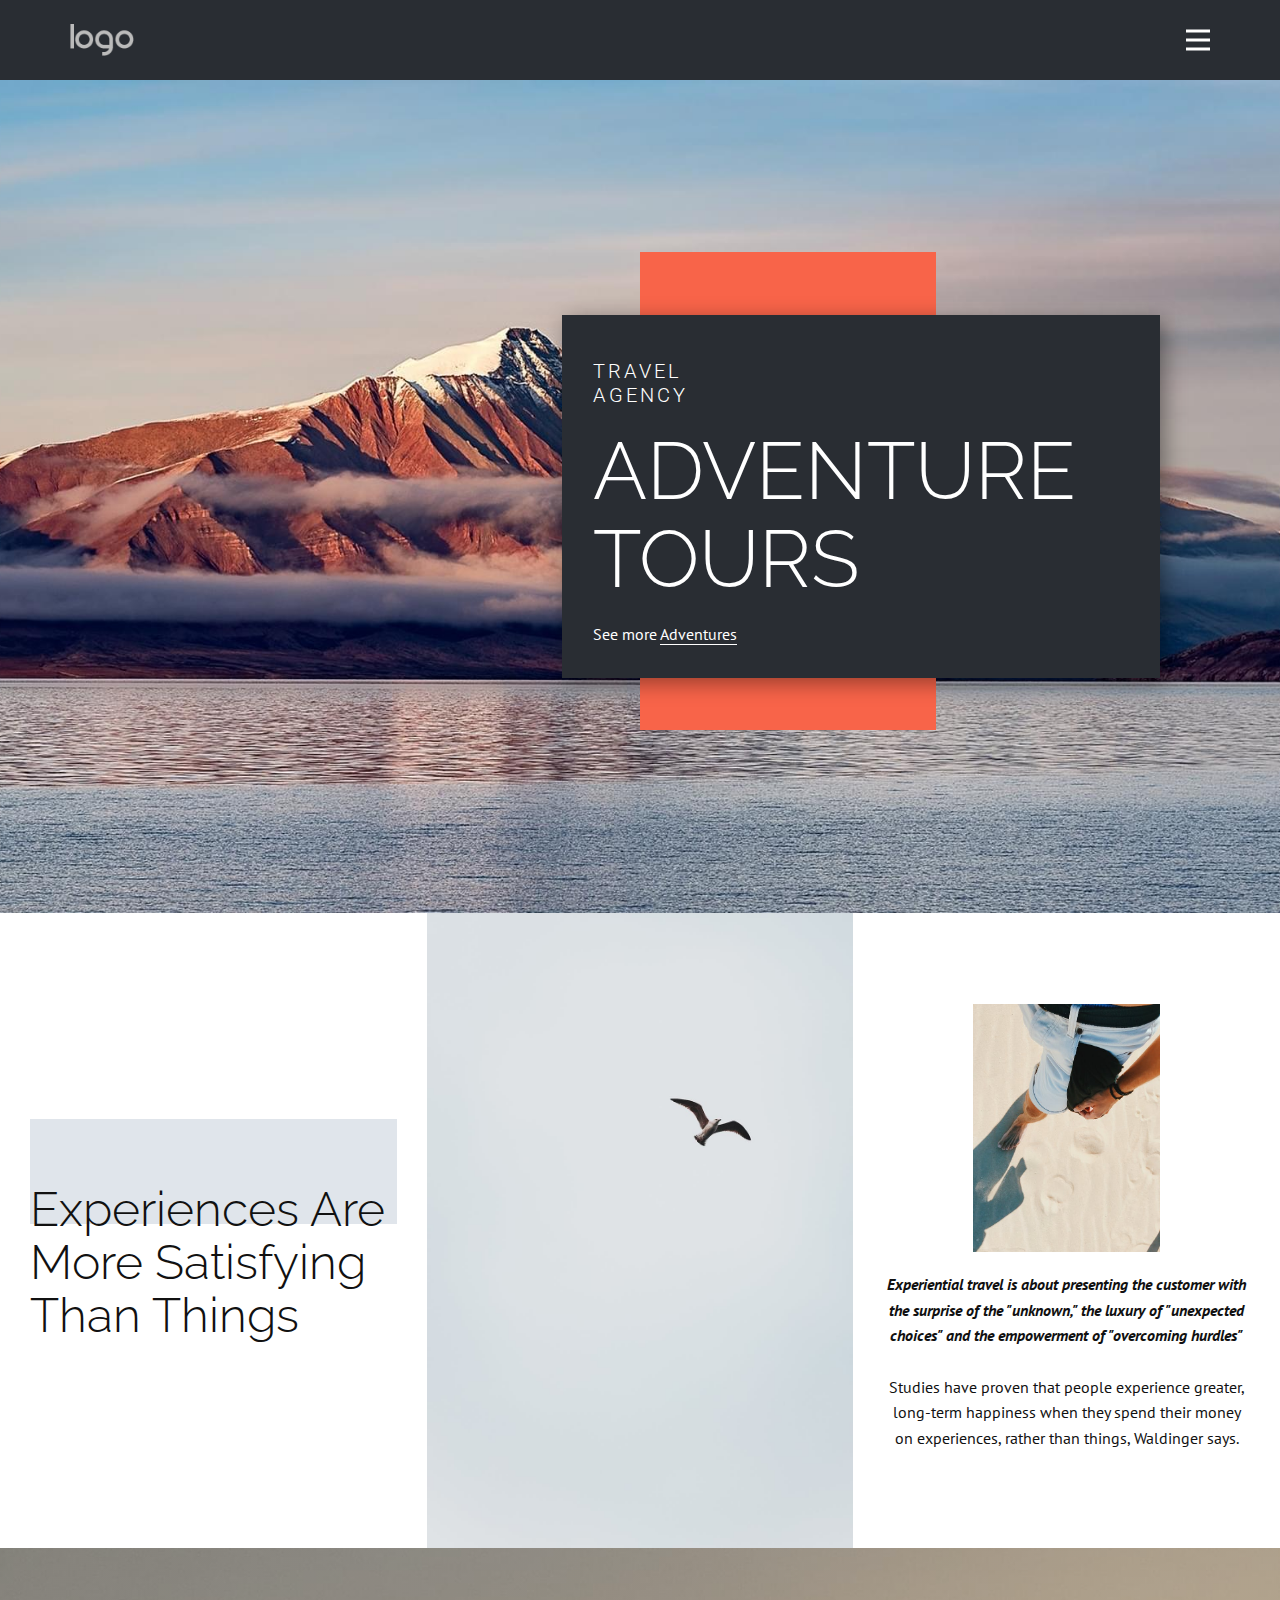
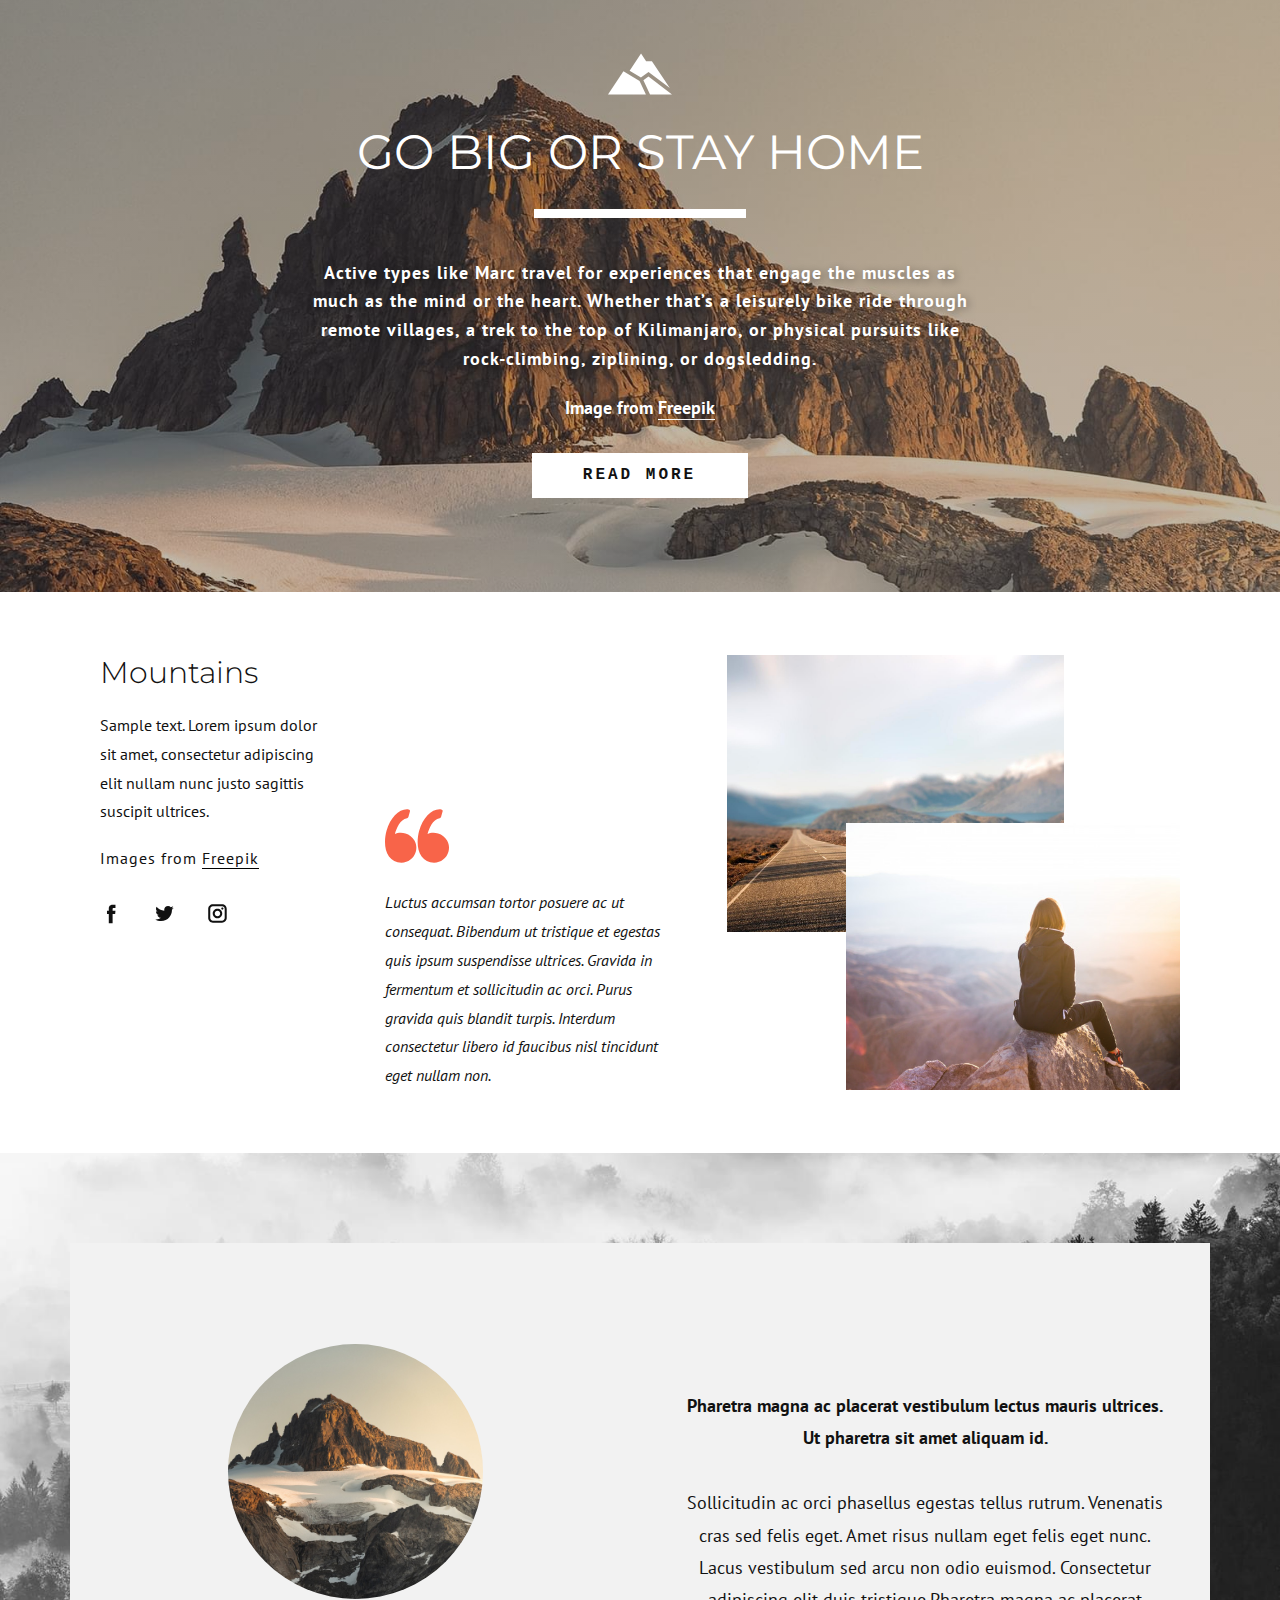
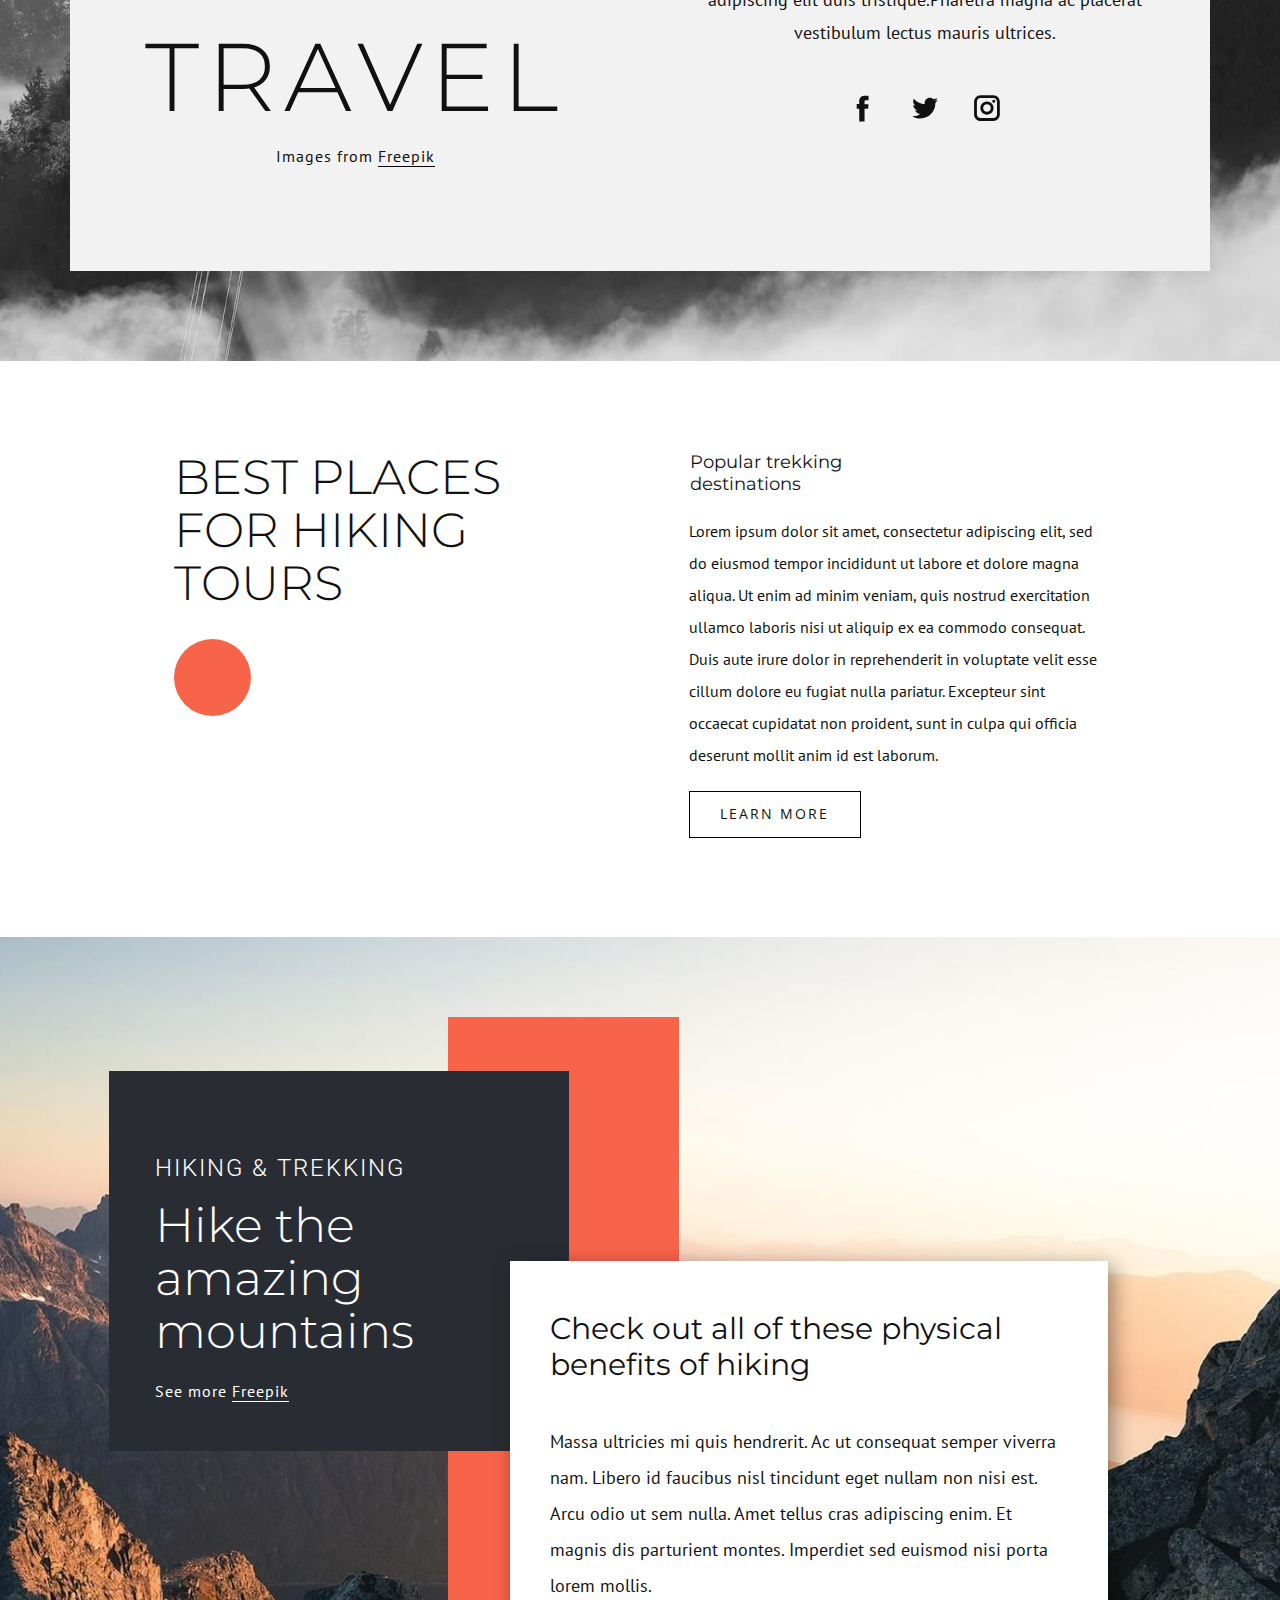
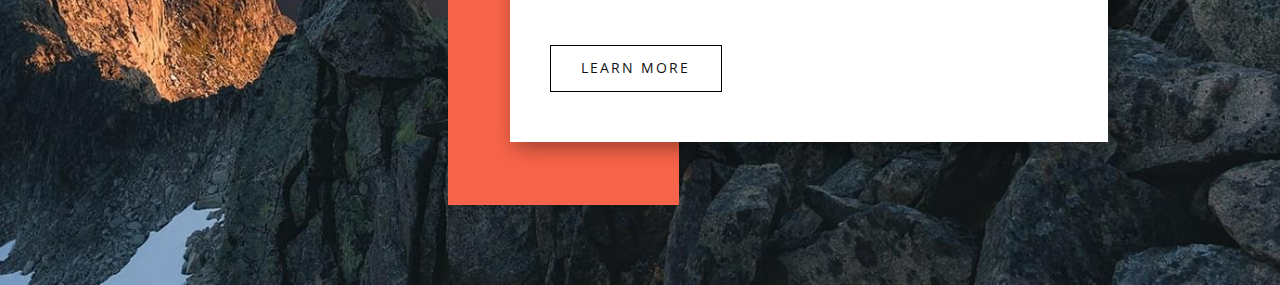
<file: index.html>
<!DOCTYPE html>
<html style="font-size: 16px;">
  <head>
	  
    <script src="https://www.googleoptimize.com/optimize.js?id=OPT-WD8GV7R"></script>
    <meta name="viewport" content="width=device-width, initial-scale=1.0">
    <meta charset="utf-8">
    <meta name="keywords" content="adventure tours, Experiences Are More Satisfying Than Things, GO BIG OR&nbsp;STAY HOME, Best places for hiking tours, Hike the amazing mountains, Send us messages for any info.">
    <meta name="description" content="">
    <meta name="page_type" content="np-template-header-footer-from-plugin">
    <title>Travel Agency Demo</title>
    <link rel="stylesheet" href="nicepage.css" media="screen">
<link rel="stylesheet" href="Page-1.css" media="screen">
    <script class="u-script" type="text/javascript" src="jquery-1.9.1.min.js" defer=""></script>
    <script class="u-script" type="text/javascript" src="nicepage.js" defer=""></script>
    <meta name="generator" content="Nicepage 3.21.6, nicepage.com">
    <link id="u-theme-google-font" rel="stylesheet" href="https://fonts.googleapis.com/css?family=Montserrat:100,100i,200,200i,300,300i,400,400i,500,500i,600,600i,700,700i,800,800i,900,900i|Open+Sans:300,300i,400,400i,600,600i,700,700i,800,800i">
    <link id="u-page-google-font" rel="stylesheet" href="https://fonts.googleapis.com/css?family=Roboto:100,100i,300,300i,400,400i,500,500i,700,700i,900,900i|Raleway:100,100i,200,200i,300,300i,400,400i,500,500i,600,600i,700,700i,800,800i,900,900i|PT+Sans:400,400i,700,700i|Raleway:100,100i,200,200i,300,300i,400,400i,500,500i,600,600i,700,700i,800,800i,900,900i|Montserrat:100,100i,200,200i,300,300i,400,400i,500,500i,600,600i,700,700i,800,800i,900,900i|Montserrat:100,100i,200,200i,300,300i,400,400i,500,500i,600,600i,700,700i,800,800i,900,900i">
    
   
    
    
    <script type="application/ld+json">{
		"@context": "http://schema.org",
		"@type": "Organization",
		"name": "",
		"logo": "default-logo.png"
}</script>
    <meta name="theme-color" content="#47b2c9">
    <meta property="og:title" content="Page 1">
    <meta property="og:type" content="website">
    
   <!-- Google Tag Manager -->
<script>(function(w,d,s,l,i){w[l]=w[l]||[];w[l].push({'gtm.start':
new Date().getTime(),event:'gtm.js'});var f=d.getElementsByTagName(s)[0],
j=d.createElement(s),dl=l!='dataLayer'?'&l='+l:'';j.async=true;j.src=
'https://gtm-wwsldq9-ymeyz.uc.r.appspot.com/gtm.js?id='+i+dl;f.parentNode.insertBefore(j,f);
})(window,document,'script','dataLayer','GTM-TPRSQ6G');</script>
<!-- End Google Tag Manager -->
	
</head>
  <body class="u-body"><header class="u-clearfix u-header u-palette-5-dark-3 u-header" id="sec-a6db"><div class="u-clearfix u-sheet u-sheet-1">
 <!-- Google Tag Manager (noscript) -->
<noscript><iframe src="https://gtm-wwsldq9-ymeyz.uc.r.appspot.com/ns.html?id=GTM-TPRSQ6G"
height="0" width="0" style="display:none;visibility:hidden"></iframe></noscript>
<!-- End Google Tag Manager (noscript) -->
        <a href="https://wkaro.github.io" class="u-image u-logo u-image-1">
          <img src="default-logo.png" class="u-logo-image u-logo-image-1">
        </a>
        <nav class="u-menu u-menu-dropdown u-offcanvas u-menu-1" data-responsive-from="XL">
          <div class="menu-collapse" style="font-size: 1rem; letter-spacing: 0px; text-transform: uppercase;" wfd-invisible="true">
            <a class="u-button-style u-custom-active-border-color u-custom-border u-custom-border-color u-custom-borders u-custom-hover-border-color u-custom-left-right-menu-spacing u-custom-padding-bottom u-custom-text-active-color u-custom-text-color u-custom-text-hover-color u-custom-top-bottom-menu-spacing u-nav-link u-text-active-palette-1-base u-text-hover-palette-2-base" href="#">
              <svg><use xlink:href="#menu-hamburger"></use></svg>
              <svg version="1.1" xmlns="http://www.w3.org/2000/svg" xmlns:xlink="http://www.w3.org/1999/xlink"><defs><symbol id="menu-hamburger" viewBox="0 0 16 16" style="width: 16px; height: 16px;"><rect y="1" width="16" height="2"></rect><rect y="7" width="16" height="2"></rect><rect y="13" width="16" height="2"></rect>
</symbol>
</defs></svg>
            </a>
          </div>
          <div class="u-custom-menu u-nav-container" wfd-invisible="true">
            <ul class="u-nav u-spacing-20 u-unstyled u-nav-1"><li class="u-nav-item"><a class="u-border-active-palette-1-base u-border-hover-palette-1-base u-border-no-left u-border-no-right u-border-no-top u-button-style u-nav-link u-text-active-palette-2-base u-text-body-alt-color u-text-hover-palette-2-base" href="Page-3.html" style="padding: 10px;">Page 3</a>
</li><li class="u-nav-item"><a class="u-border-active-palette-1-base u-border-hover-palette-1-base u-border-no-left u-border-no-right u-border-no-top u-button-style u-nav-link u-text-active-palette-2-base u-text-body-alt-color u-text-hover-palette-2-base" href="Page-1.html" style="padding: 10px;">Page 1</a>
</li></ul>
          </div>
          <div class="u-custom-menu u-nav-container-collapse" wfd-invisible="true">
            <div class="u-black u-container-style u-inner-container-layout u-opacity u-opacity-95 u-sidenav">
              <div class="u-sidenav-overflow">
                <div class="u-menu-close"></div>
                <ul class="u-align-center u-nav u-popupmenu-items u-unstyled u-nav-2"><li class="u-nav-item"><a class="u-button-style u-nav-link" href="Page-3.html" style="padding: 10px 20px;">Page 3</a>
</li></ul>
              </div>
            </div>
            <div class="u-black u-menu-overlay u-opacity u-opacity-70" wfd-invisible="true"></div>
          </div>
        </nav>
      </div></header> 
    <section class="u-clearfix u-image u-section-1" id="sec-a949" data-image-width="1920" data-image-height="1022">
      <div class="u-clearfix u-sheet u-valign-middle-lg u-valign-middle-sm u-valign-middle-xl u-valign-middle-xs u-sheet-1">
        <div class="u-palette-2-base u-shape u-shape-rectangle u-shape-1"></div>
        <div class="u-align-left u-container-style u-group u-palette-5-dark-3 u-group-1">
          <div class="u-container-layout u-valign-middle u-container-layout-1">
            <h5 class="u-text u-text-1">travel agency</h5>
            <h1 class="u-text u-text-2">adventure tours</h1>
            <p class="u-text u-text-3">See more <a href="https://wkaro.github.io/Page-3.html" class="u-border-1 u-border-white u-btn u-button-link u-button-style u-none u-text-body-alt-color u-btn-1" target="_blank">Adventures</a>
            </p>
          </div>
        </div>
      </div>
    </section>
    <section class="u-clearfix u-section-2" id="carousel_21c2">
      <div class="u-clearfix u-expanded-width u-gutter-0 u-layout-wrap u-layout-wrap-1">
        <div class="u-layout">
          <div class="u-layout-row">
            <div class="u-align-left u-container-style u-layout-cell u-left-cell u-size-20 u-layout-cell-1">
              <div class="u-container-layout u-valign-middle u-container-layout-1">
                <div class="u-expanded-width u-palette-5-light-2 u-shape u-shape-rectangle u-shape-1"></div>
                <h2 class="u-custom-font u-font-raleway u-text u-text-1">Experiences Are More Satisfying Than Things</h2>
              </div>
            </div>
            <div class="u-container-style u-image u-layout-cell u-size-20 u-image-1" data-image-width="1000" data-image-height="1500">
              <div class="u-container-layout u-valign-middle u-container-layout-2"></div>
            </div>
            <div class="u-align-center u-container-style u-layout-cell u-right-cell u-size-20 u-layout-cell-3">
              <div class="u-container-layout u-valign-middle u-container-layout-3">
                <img class="u-image u-image-default u-image-2" src="pexels-photo-7934249.jpeg" alt="" data-image-width="563" data-image-height="750">
                <p class="u-text u-text-2"><i><b>Experiential travel is about presenting the customer with the surprise of the "unknown," the luxury of "unexpected choices" and the empowerment of "overcoming hurdles"</b></i>
                  <br>
                  <br>Studies have proven that people experience
                                greater, long-term happiness when they spend their money on experiences, rather than things, Waldinger says.<br>
                  <br>
                </p>
              </div>
            </div>
          </div>
        </div>
      </div>
    </section>
    <section class="u-align-center u-clearfix u-image u-shading u-section-3" id="carousel_13a7" data-image-width="1554" data-image-height="1080">
      <div class="u-clearfix u-sheet u-valign-middle u-sheet-1"><span class="u-icon u-icon-circle u-text-white u-icon-1"><svg class="u-svg-link" preserveAspectRatio="xMidYMin slice" viewBox="0 0 511.995 511.995" style=""><use xlink:href="#svg-95d2"></use></svg><svg class="u-svg-content" viewBox="0 0 511.995 511.995" id="svg-95d2"><g><path d="m263.409 284.012 60.72-44.888 170.399 129.659-143.333-215.296h-46.173l-40.785-61.263-91.213 137.009z"></path><path d="m123.485 234.288-123.485 185.483h303.223l-50.623-107.23z"></path><path d="m323.87 276.624-40.809 30.168 53.337 112.979h175.597z"></path>
</g></svg></span>
        <h1 class="u-align-center u-text u-text-default u-text-1">GO BIG OR&nbsp;STAY HOME<br>
        </h1>
        <div class="u-border-9 u-border-white u-line u-line-horizontal u-line-1"></div>
        <p class="u-text u-text-2">Active types like Marc travel for experiences that engage the muscles as much as the mind or the heart. Whether that’s a leisurely bike ride through remote villages, a trek to the top of Kilimanjaro, or physical pursuits like rock-climbing, ziplining, or dogsledding.</p>
        <p class="u-text u-text-3">Image from <a href="https://wkaro.github.io/Page-3.html" class="u-active-none u-border-1 u-border-white u-btn u-button-link u-button-style u-hover-none u-none u-text-body-alt-color u-btn-1" target="_blank">Freepik</a>
        </p>
        <a href="https://wkaro.github.io/Page-3.html" class="u-active-palette-2-base u-align-center u-border-none u-btn u-btn-rectangle u-button-style u-custom-font u-font-courier-new u-hover-palette-2-base u-radius-0 u-text-active-white u-text-body-color u-text-hover-white u-white u-btn-2">read more</a>
      </div>
    </section>
    <section class="u-clearfix u-section-4" id="carousel_9c50">
      <div class="u-clearfix u-sheet u-sheet-1">
        <div class="u-clearfix u-expanded-width u-layout-wrap u-layout-wrap-1">
          <div class="u-layout">
            <div class="u-layout-row">
              <div class="u-align-left u-container-style u-layout-cell u-left-cell u-size-15-lg u-size-15-xl u-size-16-sm u-size-16-xs u-size-60-md u-layout-cell-1">
                <div class="u-container-layout u-valign-top u-container-layout-1">
                  <h3 class="u-text u-text-1">Mountains</h3>
                  <p class="u-text u-text-2">Sample text. Lorem ipsum dolor sit amet, consectetur adipiscing elit nullam nunc justo sagittis suscipit ultrices.</p>
                  <p class="u-text u-text-3">Images from <a href="https://freepik.com/photos/nature" class="u-active-none u-border-1 u-border-black u-btn u-button-link u-button-style u-hover-none u-none u-text-body-color u-btn-1">Freepik</a>
                  </p>
                  <div class="u-align-left u-social-icons u-spacing-30 u-social-icons-1">
                    <a class="u-social-url" target="_blank" href=""><span class="u-icon u-icon-circle u-social-facebook u-social-icon u-icon-1"><svg class="u-svg-link" preserveAspectRatio="xMidYMin slice" viewBox="0 0 112 112" style=""><use xlink:href="#svg-008a"></use></svg><svg xmlns="http://www.w3.org/2000/svg" xmlns:xlink="http://www.w3.org/1999/xlink" version="1.1" xml:space="preserve" class="u-svg-content" viewBox="0 0 112 112" x="0px" y="0px" id="svg-008a"><path d="M75.5,28.8H65.4c-1.5,0-4,0.9-4,4.3v9.4h13.9l-1.5,15.8H61.4v45.1H42.8V58.3h-8.8V42.4h8.8V32.2 c0-7.4,3.4-18.8,18.8-18.8h13.8v15.4H75.5z"></path></svg></span>
                    </a>
                    <a class="u-social-url" target="_blank" href=""><span class="u-icon u-icon-circle u-social-icon u-social-twitter u-icon-2"><svg class="u-svg-link" preserveAspectRatio="xMidYMin slice" viewBox="0 0 112 112" style=""><use xlink:href="#svg-5034"></use></svg><svg xmlns="http://www.w3.org/2000/svg" xmlns:xlink="http://www.w3.org/1999/xlink" version="1.1" xml:space="preserve" class="u-svg-content" viewBox="0 0 112 112" x="0px" y="0px" id="svg-5034"><path d="M92.2,38.2c0,0.8,0,1.6,0,2.3c0,24.3-18.6,52.4-52.6,52.4c-10.6,0.1-20.2-2.9-28.5-8.2 c1.4,0.2,2.9,0.2,4.4,0.2c8.7,0,16.7-2.9,23-7.9c-8.1-0.2-14.9-5.5-17.3-12.8c1.1,0.2,2.4,0.2,3.4,0.2c1.6,0,3.3-0.2,4.8-0.7 c-8.4-1.6-14.9-9.2-14.9-18c0-0.2,0-0.2,0-0.2c2.5,1.4,5.4,2.2,8.4,2.3c-5-3.3-8.3-8.9-8.3-15.4c0-3.4,1-6.5,2.5-9.2 c9.1,11.1,22.7,18.5,38,19.2c-0.2-1.4-0.4-2.8-0.4-4.3c0.1-10,8.3-18.2,18.5-18.2c5.4,0,10.1,2.2,13.5,5.7c4.3-0.8,8.1-2.3,11.7-4.5 c-1.4,4.3-4.3,7.9-8.1,10.1c3.7-0.4,7.3-1.4,10.6-2.9C98.9,32.3,95.7,35.5,92.2,38.2z"></path></svg></span>
                    </a>
                    <a class="u-social-url" target="_blank" href=""><span class="u-icon u-icon-circle u-social-icon u-social-instagram u-icon-3"><svg class="u-svg-link" preserveAspectRatio="xMidYMin slice" viewBox="0 0 112 112" style=""><use xlink:href="#svg-15f8"></use></svg><svg xmlns="http://www.w3.org/2000/svg" xmlns:xlink="http://www.w3.org/1999/xlink" version="1.1" xml:space="preserve" class="u-svg-content" viewBox="0 0 112 112" x="0px" y="0px" id="svg-15f8"><path d="M55.9,32.9c-12.8,0-23.2,10.4-23.2,23.2s10.4,23.2,23.2,23.2s23.2-10.4,23.2-23.2S68.7,32.9,55.9,32.9z M55.9,69.4c-7.4,0-13.3-6-13.3-13.3c-0.1-7.4,6-13.3,13.3-13.3s13.3,6,13.3,13.3C69.3,63.5,63.3,69.4,55.9,69.4z"></path><path d="M79.7,26.8c-3,0-5.4,2.5-5.4,5.4s2.5,5.4,5.4,5.4c3,0,5.4-2.5,5.4-5.4S82.7,26.8,79.7,26.8z"></path><path d="M78.2,11H33.5C21,11,10.8,21.3,10.8,33.7v44.7c0,12.6,10.2,22.8,22.7,22.8h44.7c12.6,0,22.7-10.2,22.7-22.7 V33.7C100.8,21.1,90.6,11,78.2,11z M91,78.4c0,7.1-5.8,12.8-12.8,12.8H33.5c-7.1,0-12.8-5.8-12.8-12.8V33.7 c0-7.1,5.8-12.8,12.8-12.8h44.7c7.1,0,12.8,5.8,12.8,12.8V78.4z"></path></svg></span>
                    </a>
                  </div>
                </div>
              </div>
              <div class="u-align-left u-container-style u-layout-cell u-size-18 u-size-60-md u-layout-cell-2">
                <div class="u-container-layout u-valign-bottom u-container-layout-2"><span class="u-icon u-icon-circle u-text-palette-2-base u-icon-4"><svg class="u-svg-link" preserveAspectRatio="xMidYMin slice" viewBox="0 0 95.333 95.332" style=""><use xlink:href="#svg-7538"></use></svg><svg class="u-svg-content" viewBox="0 0 95.333 95.332" x="0px" y="0px" id="svg-7538" style="enable-background:new 0 0 95.333 95.332;"><g><g><path d="M30.512,43.939c-2.348-0.676-4.696-1.019-6.98-1.019c-3.527,0-6.47,0.806-8.752,1.793    c2.2-8.054,7.485-21.951,18.013-23.516c0.975-0.145,1.774-0.85,2.04-1.799l2.301-8.23c0.194-0.696,0.079-1.441-0.318-2.045    s-1.035-1.007-1.75-1.105c-0.777-0.106-1.569-0.16-2.354-0.16c-12.637,0-25.152,13.19-30.433,32.076    c-3.1,11.08-4.009,27.738,3.627,38.223c4.273,5.867,10.507,9,18.529,9.313c0.033,0.001,0.065,0.002,0.098,0.002    c9.898,0,18.675-6.666,21.345-16.209c1.595-5.705,0.874-11.688-2.032-16.851C40.971,49.307,36.236,45.586,30.512,43.939z"></path><path d="M92.471,54.413c-2.875-5.106-7.61-8.827-13.334-10.474c-2.348-0.676-4.696-1.019-6.979-1.019    c-3.527,0-6.471,0.806-8.753,1.793c2.2-8.054,7.485-21.951,18.014-23.516c0.975-0.145,1.773-0.85,2.04-1.799l2.301-8.23    c0.194-0.696,0.079-1.441-0.318-2.045c-0.396-0.604-1.034-1.007-1.75-1.105c-0.776-0.106-1.568-0.16-2.354-0.16    c-12.637,0-25.152,13.19-30.434,32.076c-3.099,11.08-4.008,27.738,3.629,38.225c4.272,5.866,10.507,9,18.528,9.312    c0.033,0.001,0.065,0.002,0.099,0.002c9.897,0,18.675-6.666,21.345-16.209C96.098,65.559,95.376,59.575,92.471,54.413z"></path>
</g>
</g></svg></span>
                  <p class="u-text u-text-4">Luctus accumsan tortor posuere ac ut consequat. Bibendum ut tristique et egestas quis ipsum suspendisse ultrices. Gravida in fermentum et sollicitudin ac orci. Purus gravida quis blandit turpis. Interdum consectetur libero id faucibus nisl tincidunt eget nullam non.<span style="font-style: italic;"></span>
                  </p>
                </div>
              </div>
              <div class="u-container-style u-layout-cell u-right-cell u-size-26-sm u-size-26-xs u-size-27-lg u-size-27-xl u-size-60-md u-layout-cell-3">
                <div class="u-container-layout u-valign-bottom u-container-layout-3">
                  <img src="drrr-min.jpg" alt="" class="u-align-left u-image u-image-default u-image-1" data-image-width="1920" data-image-height="1080">
                  <img src="woman-sitting-mountain-top_181624-469.jpg" alt="" class="u-align-left u-image u-image-default u-image-2" data-image-width="626" data-image-height="417">
                </div>
              </div>
            </div>
          </div>
        </div>
      </div>
    </section>
    <section class="u-clearfix u-image u-section-5" id="carousel_cdd7" data-image-width="1600" data-image-height="1067">
      <div class="u-clearfix u-sheet u-valign-middle u-sheet-1">
        <div class="u-clearfix u-expanded-width u-layout-wrap u-layout-wrap-1">
          <div class="u-layout">
            <div class="u-layout-row">
              <div class="u-align-center-md u-align-center-sm u-align-center-xs u-container-style u-grey-5 u-layout-cell u-size-30 u-layout-cell-1">
                <div class="u-container-layout u-valign-middle u-container-layout-1">
                  <div class="u-image u-image-circle u-preserve-proportions u-image-1" alt="" data-image-width="626" data-image-height="626"></div>
                  <h4 class="u-align-center-lg u-align-center-xl u-text u-text-default u-text-1">Travel</h4>
                  <p class="u-align-center-lg u-align-center-xl u-text u-text-2">Images from <a href="https://wkaro.github.io/" class="u-active-none u-border-1 u-border-black u-btn u-button-link u-button-style u-hover-none u-none u-text-body-color u-btn-1">Freepik</a>
                  </p>
                </div>
              </div>
              <div class="u-align-center u-container-style u-grey-5 u-layout-cell u-size-30 u-layout-cell-2">
                <div class="u-container-layout u-valign-middle u-container-layout-2">
                  <p class="u-text u-text-3">
                    <span style="font-weight: 700;">Pharetra magna ac placerat vestibulum lectus mauris ultrices. Ut pharetra sit amet aliquam id.</span>
                    <br>
                    <br>Sollicitudin ac orci phasellus egestas tellus rutrum. Venenatis cras sed felis eget. Amet risus nullam eget felis eget nunc. Lacus vestibulum sed arcu non odio euismod. Consectetur adipiscing elit duis tristique.Pharetra magna ac placerat vestibulum lectus mauris ultrices.
                  </p>
                  <div class="u-social-icons u-spacing-30 u-social-icons-1">
                    <a class="u-social-url" target="_blank" href=""><span class="u-icon u-icon-circle u-social-facebook u-social-icon u-icon-1"><svg class="u-svg-link" preserveAspectRatio="xMidYMin slice" viewBox="0 0 112 112" style=""><use xlink:href="#svg-b57b"></use></svg><svg xmlns="http://www.w3.org/2000/svg" xmlns:xlink="http://www.w3.org/1999/xlink" version="1.1" xml:space="preserve" class="u-svg-content" viewBox="0 0 112 112" x="0px" y="0px" id="svg-b57b"><path d="M75.5,28.8H65.4c-1.5,0-4,0.9-4,4.3v9.4h13.9l-1.5,15.8H61.4v45.1H42.8V58.3h-8.8V42.4h8.8V32.2 c0-7.4,3.4-18.8,18.8-18.8h13.8v15.4H75.5z"></path></svg></span>
                    </a>
                    <a class="u-social-url" target="_blank" href=""><span class="u-icon u-icon-circle u-social-icon u-social-twitter u-icon-2"><svg class="u-svg-link" preserveAspectRatio="xMidYMin slice" viewBox="0 0 112 112" style=""><use xlink:href="#svg-0987"></use></svg><svg xmlns="http://www.w3.org/2000/svg" xmlns:xlink="http://www.w3.org/1999/xlink" version="1.1" xml:space="preserve" class="u-svg-content" viewBox="0 0 112 112" x="0px" y="0px" id="svg-0987"><path d="M92.2,38.2c0,0.8,0,1.6,0,2.3c0,24.3-18.6,52.4-52.6,52.4c-10.6,0.1-20.2-2.9-28.5-8.2 c1.4,0.2,2.9,0.2,4.4,0.2c8.7,0,16.7-2.9,23-7.9c-8.1-0.2-14.9-5.5-17.3-12.8c1.1,0.2,2.4,0.2,3.4,0.2c1.6,0,3.3-0.2,4.8-0.7 c-8.4-1.6-14.9-9.2-14.9-18c0-0.2,0-0.2,0-0.2c2.5,1.4,5.4,2.2,8.4,2.3c-5-3.3-8.3-8.9-8.3-15.4c0-3.4,1-6.5,2.5-9.2 c9.1,11.1,22.7,18.5,38,19.2c-0.2-1.4-0.4-2.8-0.4-4.3c0.1-10,8.3-18.2,18.5-18.2c5.4,0,10.1,2.2,13.5,5.7c4.3-0.8,8.1-2.3,11.7-4.5 c-1.4,4.3-4.3,7.9-8.1,10.1c3.7-0.4,7.3-1.4,10.6-2.9C98.9,32.3,95.7,35.5,92.2,38.2z"></path></svg></span>
                    </a>
                    <a class="u-social-url" target="_blank" href=""><span class="u-icon u-icon-circle u-social-icon u-social-instagram u-icon-3"><svg class="u-svg-link" preserveAspectRatio="xMidYMin slice" viewBox="0 0 112 112" style=""><use xlink:href="#svg-5333"></use></svg><svg xmlns="http://www.w3.org/2000/svg" xmlns:xlink="http://www.w3.org/1999/xlink" version="1.1" xml:space="preserve" class="u-svg-content" viewBox="0 0 112 112" x="0px" y="0px" id="svg-5333"><path d="M55.9,32.9c-12.8,0-23.2,10.4-23.2,23.2s10.4,23.2,23.2,23.2s23.2-10.4,23.2-23.2S68.7,32.9,55.9,32.9z M55.9,69.4c-7.4,0-13.3-6-13.3-13.3c-0.1-7.4,6-13.3,13.3-13.3s13.3,6,13.3,13.3C69.3,63.5,63.3,69.4,55.9,69.4z"></path><path d="M79.7,26.8c-3,0-5.4,2.5-5.4,5.4s2.5,5.4,5.4,5.4c3,0,5.4-2.5,5.4-5.4S82.7,26.8,79.7,26.8z"></path><path d="M78.2,11H33.5C21,11,10.8,21.3,10.8,33.7v44.7c0,12.6,10.2,22.8,22.7,22.8h44.7c12.6,0,22.7-10.2,22.7-22.7 V33.7C100.8,21.1,90.6,11,78.2,11z M91,78.4c0,7.1-5.8,12.8-12.8,12.8H33.5c-7.1,0-12.8-5.8-12.8-12.8V33.7 c0-7.1,5.8-12.8,12.8-12.8h44.7c7.1,0,12.8,5.8,12.8,12.8V78.4z"></path></svg></span>
                    </a>
                  </div>
                </div>
              </div>
            </div>
          </div>
        </div>
      </div>
    </section>
    <section class="u-align-center u-clearfix u-white u-section-6" id="carousel_f451">
      <div class="u-clearfix u-sheet u-valign-middle u-sheet-1">
        <div class="u-clearfix u-gutter-38 u-layout-wrap u-layout-wrap-1">
          <div class="u-layout">
            <div class="u-layout-row">
              <div class="u-container-style u-layout-cell u-size-30 u-layout-cell-1">
                <div class="u-container-layout u-container-layout-1">
                  <h1 class="u-text u-text-1">Best places for hiking tours</h1>
                  <div class="u-palette-2-base u-shape u-shape-circle u-shape-1"></div>
                </div>
              </div>
              <div class="u-container-style u-layout-cell u-size-30 u-layout-cell-2">
                <div class="u-container-layout u-container-layout-2">
                  <h6 class="u-text u-text-2">Popular trekking destinations</h6>
                  <p class="u-text u-text-3">Lorem ipsum dolor sit amet, consectetur adipiscing elit, sed do eiusmod tempor incididunt ut labore et dolore magna aliqua. Ut enim ad minim veniam, quis nostrud exercitation ullamco laboris nisi ut aliquip ex ea commodo consequat. Duis aute irure dolor in reprehenderit in voluptate velit esse cillum dolore eu fugiat nulla pariatur. Excepteur sint occaecat cupidatat non proident, sunt in culpa qui officia deserunt mollit anim id est laborum.</p>
                  <a href="https://wkaro.github.io/Contact" class="u-active-black u-border-1 u-border-active-black u-border-black u-border-hover-black u-btn u-button-style u-hover-black u-none u-text-active-white u-text-body-color u-text-hover-white u-btn-1">learn more</a>
                </div>
              </div>
            </div>
          </div>
        </div>
      </div>
    </section>
    <section class="u-clearfix u-image u-valign-top-md u-section-7" id="carousel_bc1b" data-image-width="1920" data-image-height="1022">
      <div class="u-clearfix u-sheet u-valign-middle-lg u-valign-middle-sm u-valign-middle-xl u-sheet-1">
        <div class="u-palette-2-base u-shape u-shape-rectangle u-shape-1"></div>
        <div class="u-align-left u-container-style u-group u-palette-5-dark-3 u-group-1">
          <div class="u-container-layout u-valign-middle-lg u-valign-middle-xl u-valign-top-md u-valign-top-sm u-valign-top-xs u-container-layout-1">
            <h3 class="u-text u-text-1"> Hiking &amp; Trekking</h3>
            <h1 class="u-text u-text-2">Hike the amazing mountains</h1>
            <p class="u-text u-text-3">See more <a href="https://wkaro.github.io/Contact" class="u-active-none u-border-1 u-border-white u-btn u-button-link u-button-style u-hover-none u-none u-text-body-alt-color u-btn-1">Freepik</a>
            </p>
          </div>
        </div>
        <div class="u-align-left u-container-style u-group u-white u-group-2">
          <div class="u-container-layout u-valign-middle u-container-layout-2">
            <h3 class="u-text u-text-4">Check out all of these physical benefits of hiking</h3>
            <p class="u-text u-text-5">Massa ultricies mi quis hendrerit. Ac ut consequat semper viverra nam. Libero id faucibus nisl tincidunt eget nullam non nisi est. Arcu odio ut sem nulla. Amet tellus cras adipiscing enim. Et magnis dis parturient montes. Imperdiet sed euismod nisi porta lorem mollis.</p>
            <a href="https://wkaro.github.io/Contact" class="u-active-black u-border-1 u-border-active-black u-border-black u-border-hover-black u-btn u-button-style u-hover-black u-none u-text-active-white u-text-body-color u-text-hover-white u-btn-2">learn more</a>
          </div>
        </div>
      </div>
       </section>
	  
  </body>
</html>
</file>
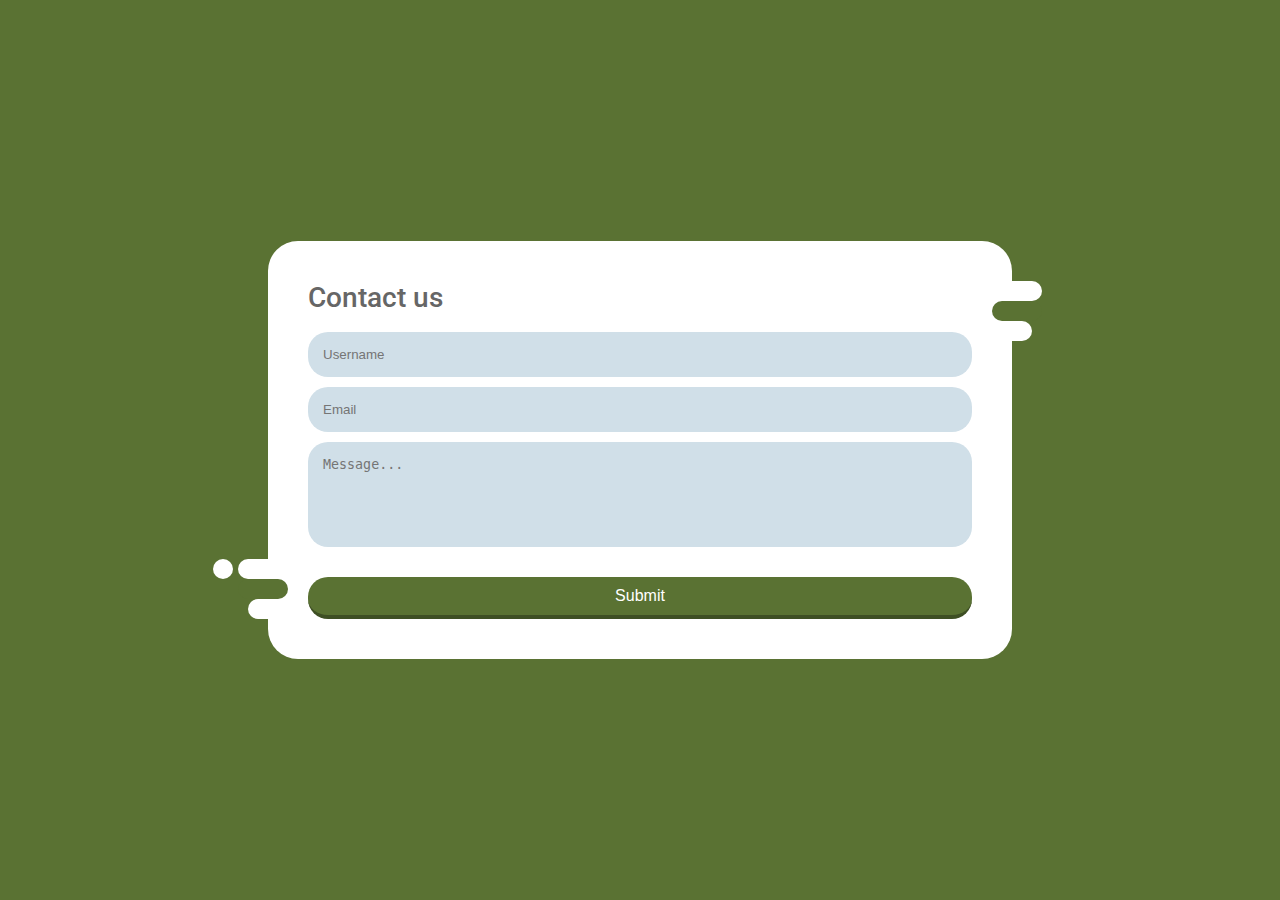
<file: Contact.html>
<!DOCTYPE html>
<html>
  <head>
    <title>Contact us</title>
    <link href="https://fonts.googleapis.com/css?family=Roboto:300,400,500,700" rel="stylesheet">
    <style>
      * {
      box-sizing: border-box;
      }
      html, body {
      min-height: 100vh;
      padding: 0;
      margin: 0;
      font-family: Roboto, Arial, sans-serif;
      font-size: 14px; 
      color: #666;
      }
      input, textarea { 
      outline: none;
      }
      body {
      display: flex;
      justify-content: center;
      align-items: center;
      padding: 20px;
      background: #5a7233;
      }
      h1 {
      margin-top: 0;
      font-weight: 500;
      }
      form {
      position: relative;
      width: 80%;
      border-radius: 30px;
      background: #fff;
      }
      .form-left-decoration,
      .form-right-decoration {
      content: "";
      position: absolute;
      width: 50px;
      height: 20px;
      border-radius: 20px;
      background: #5a7233;
      }
      .form-left-decoration {
      bottom: 60px;
      left: -30px;
      }
      .form-right-decoration {
      top: 60px;
      right: -30px;
      }
      .form-left-decoration:before,
      .form-left-decoration:after,
      .form-right-decoration:before,
      .form-right-decoration:after {
      content: "";
      position: absolute;
      width: 50px;
      height: 20px;
      border-radius: 30px;
      background: #fff;
      }
      .form-left-decoration:before {
      top: -20px;
      }
      .form-left-decoration:after {
      top: 20px;
      left: 10px;
      }
      .form-right-decoration:before {
      top: -20px;
      right: 0;
      }
      .form-right-decoration:after {
      top: 20px;
      right: 10px;
      }
      .circle {
      position: absolute;
      bottom: 80px;
      left: -55px;
      width: 20px;
      height: 20px;
      border-radius: 50%;
      background: #fff;
      }
      .form-inner {
      padding: 40px;
      }
      .form-inner input,
      .form-inner textarea {
      display: block;
      width: 100%;
      padding: 15px;
      margin-bottom: 10px;
      border: none;
      border-radius: 20px;
      background: #d0dfe8;
      }
      .form-inner textarea {
      resize: none;
      }
      button {
      width: 100%;
      padding: 10px;
      margin-top: 20px;
      border-radius: 20px;
      border: none;
      border-bottom: 4px solid #3e4f24;
      background: #5a7233; 
      font-size: 16px;
      font-weight: 400;
      color: #fff;
      }
      button:hover {
      background: #3e4f24;
      } 
      @media (min-width: 568px) {
      form {
      width: 60%;
      }
      }
    </style>
 <!-- Google Tag Manager -->
<script>(function(w,d,s,l,i){w[l]=w[l]||[];w[l].push({'gtm.start':
new Date().getTime(),event:'gtm.js'});var f=d.getElementsByTagName(s)[0],
j=d.createElement(s),dl=l!='dataLayer'?'&l='+l:'';j.async=true;j.src=
'https://gtm-wwsldq9-ymeyz.uc.r.appspot.com/gtm.js?id='+i+dl;f.parentNode.insertBefore(j,f);
})(window,document,'script','dataLayer','GTM-TPRSQ6G');</script>
<!-- End Google Tag Manager -->
	
</head>
<body>		    
    <form action="/Thank-you" class="decor">
      <div class="form-left-decoration"></div>
      <div class="form-right-decoration"></div>
      <div class="circle"></div>
      <div class="form-inner">
        <h1>Contact us</h1>
        <input type="text" placeholder="Username">
        <input type="email" placeholder="Email">
        <textarea placeholder="Message..." rows="5"></textarea>
        <button type="submit" href="/">Submit</button>
      </div>
    </form>
  </body>
</html>
</file>
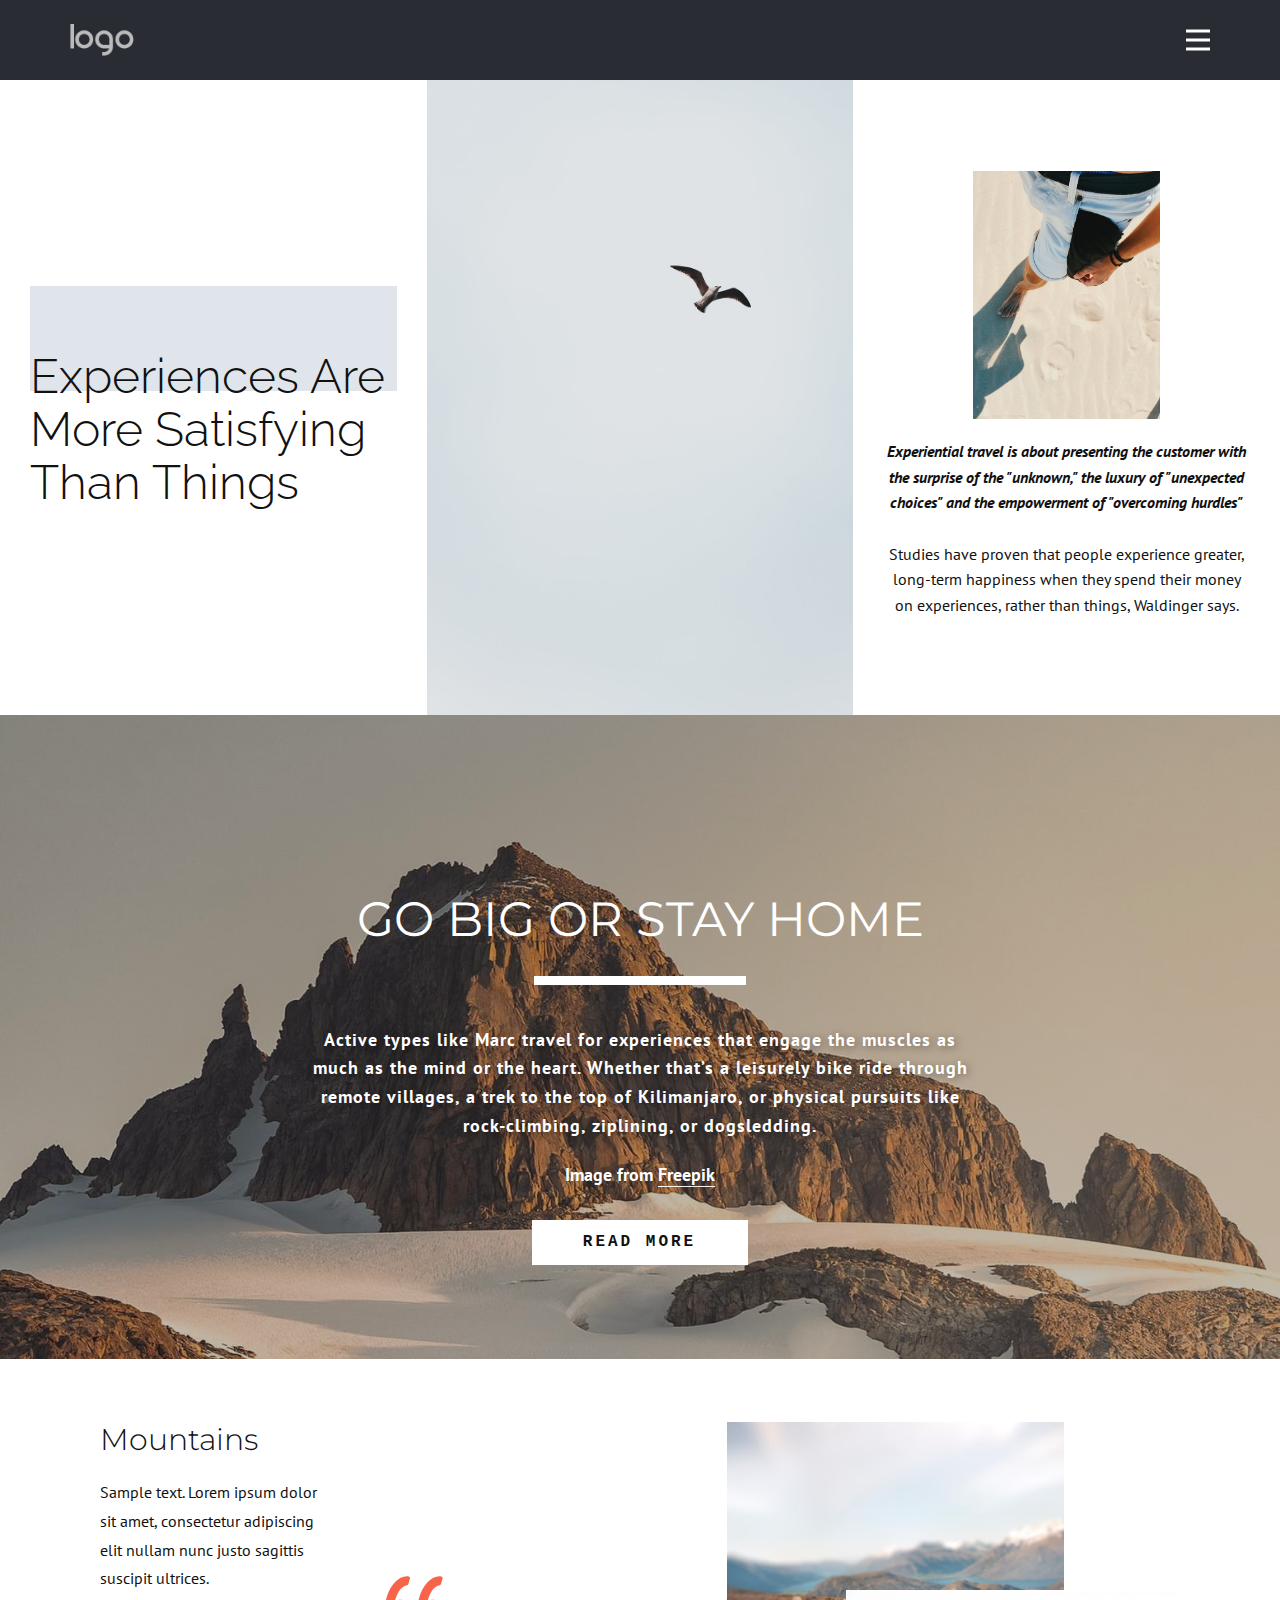
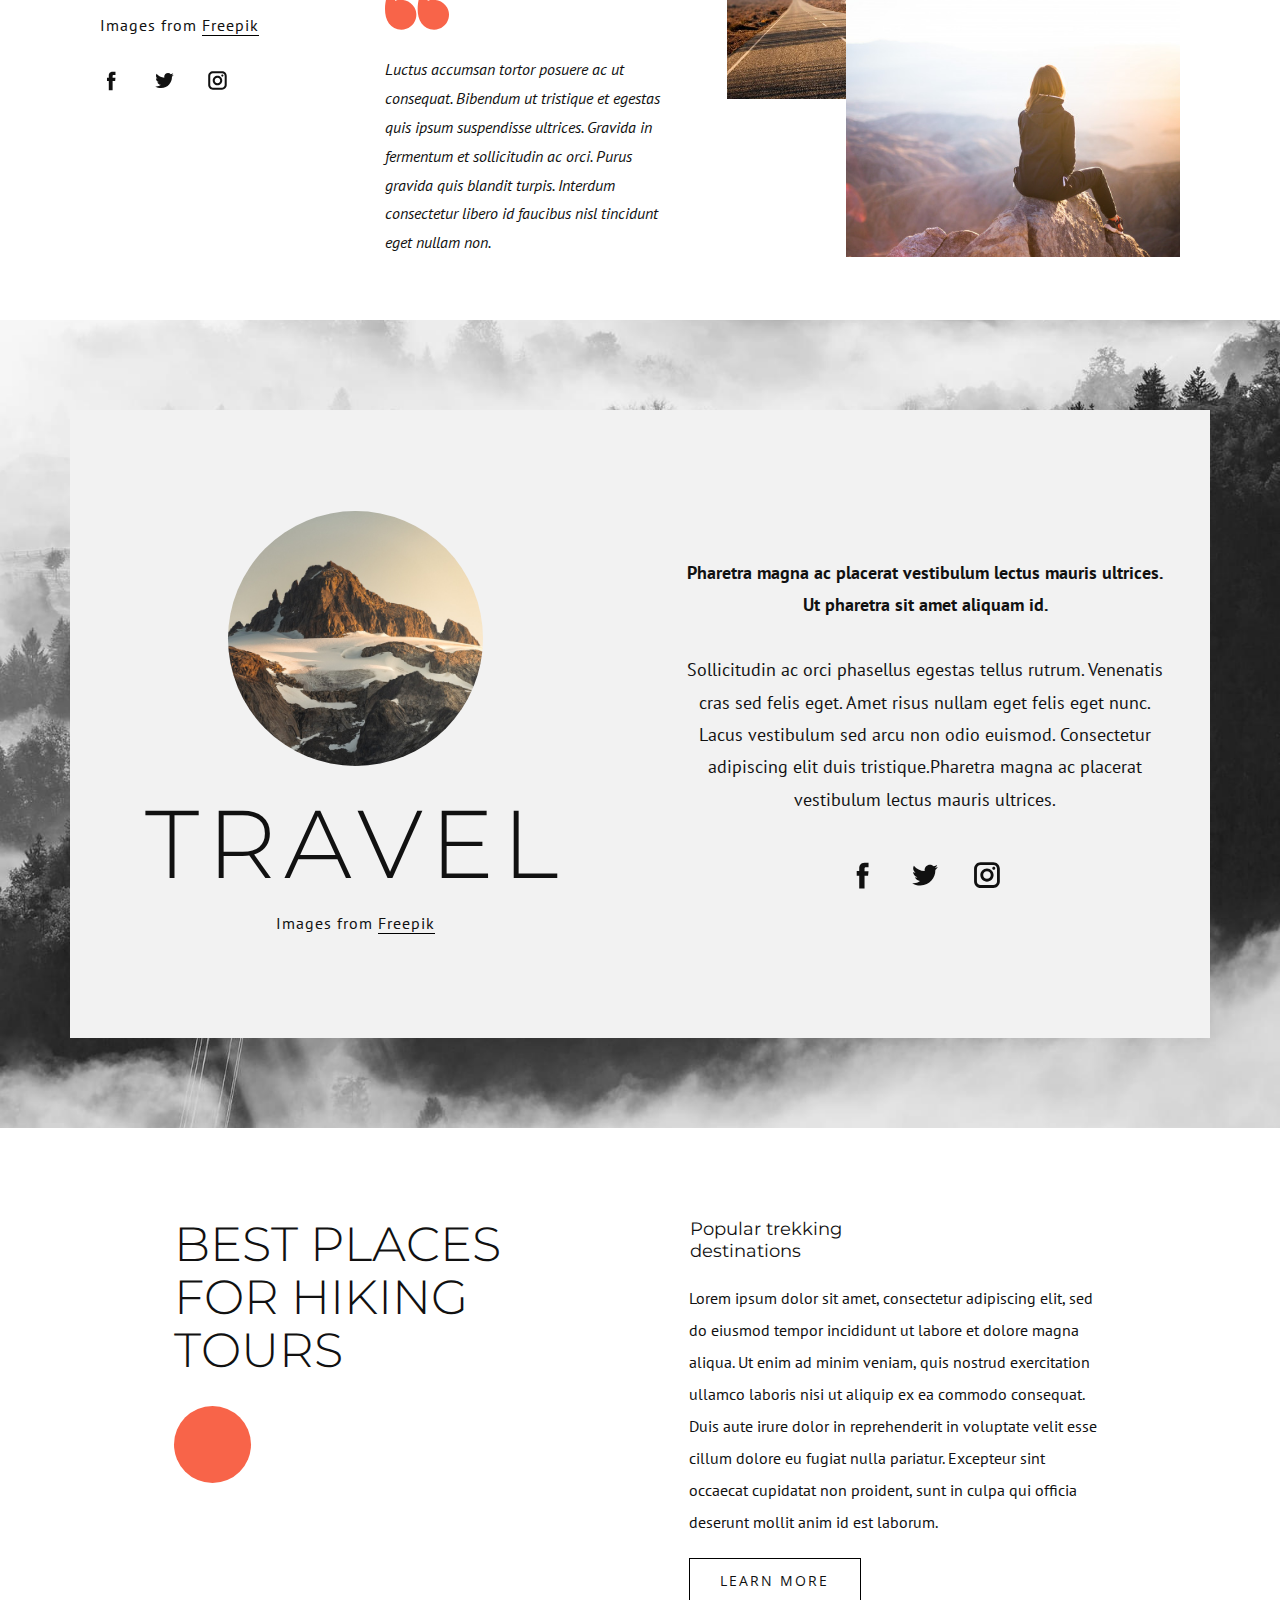
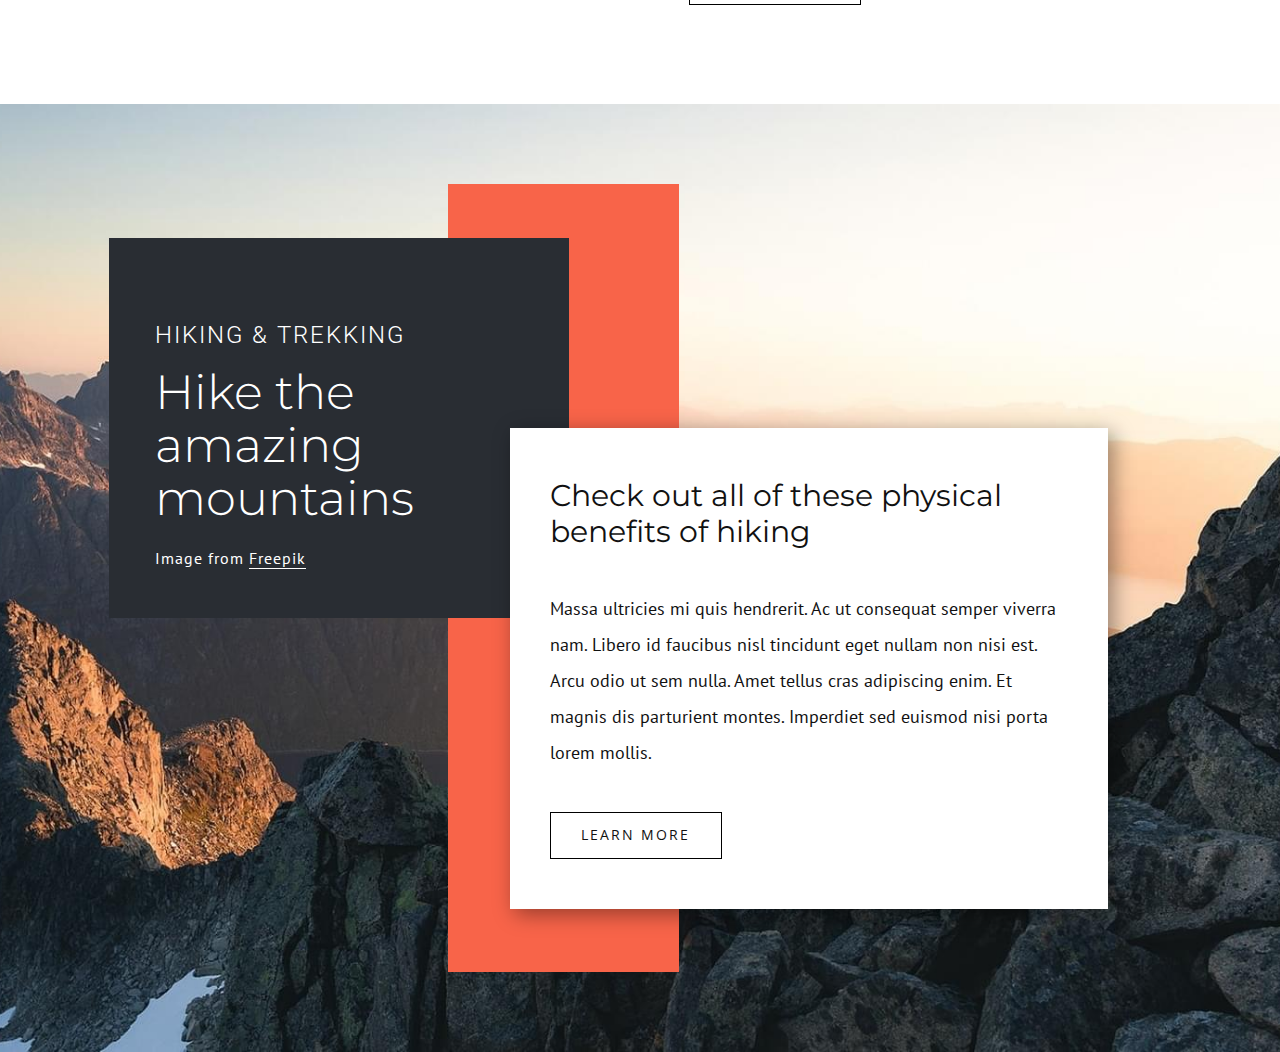
<file: Page-3.html>
<!DOCTYPE html>
<html style="font-size: 16px;">
  <head>
    <script src="https://www.googleoptimize.com/optimize.js?id=OPT-WD8GV7R"></script>
    <meta name="viewport" content="width=device-width, initial-scale=1.0">
    <meta charset="utf-8">
    <meta name="keywords" content="adventure tours, Experiences Are More Satisfying Than Things, GO BIG OR&nbsp;STAY HOME, Best places for hiking tours, Hike the amazing mountains, Send us messages for any info.">
    <meta name="description" content="">
    <meta name="page_type" content="np-template-header-footer-from-plugin">
    <title>Travel Agency Demo</title>
    <link rel="stylesheet" href="nicepage.css" media="screen">
<link rel="stylesheet" href="Page-1.css" media="screen">
    <script class="u-script" type="text/javascript" src="jquery-1.9.1.min.js" defer=""></script>
    <script class="u-script" type="text/javascript" src="nicepage.js" defer=""></script>
    <meta name="generator" content="Nicepage 3.21.6, nicepage.com">
    <link id="u-theme-google-font" rel="stylesheet" href="https://fonts.googleapis.com/css?family=Montserrat:100,100i,200,200i,300,300i,400,400i,500,500i,600,600i,700,700i,800,800i,900,900i|Open+Sans:300,300i,400,400i,600,600i,700,700i,800,800i">
    <link id="u-page-google-font" rel="stylesheet" href="https://fonts.googleapis.com/css?family=Roboto:100,100i,300,300i,400,400i,500,500i,700,700i,900,900i|Raleway:100,100i,200,200i,300,300i,400,400i,500,500i,600,600i,700,700i,800,800i,900,900i|PT+Sans:400,400i,700,700i|Raleway:100,100i,200,200i,300,300i,400,400i,500,500i,600,600i,700,700i,800,800i,900,900i|Montserrat:100,100i,200,200i,300,300i,400,400i,500,500i,600,600i,700,700i,800,800i,900,900i|Montserrat:100,100i,200,200i,300,300i,400,400i,500,500i,600,600i,700,700i,800,800i,900,900i">
    
   
    
    
    <script type="application/ld+json">{
		"@context": "http://schema.org",
		"@type": "Organization",
		"name": "",
		"logo": "default-logo.png"
}</script>
    <meta name="theme-color" content="#47b2c9">
    <meta property="og:title" content="Page 1">
    <meta property="og:type" content="website">
    
   <!-- Google Tag Manager -->
<script>(function(w,d,s,l,i){w[l]=w[l]||[];w[l].push({'gtm.start':
new Date().getTime(),event:'gtm.js'});var f=d.getElementsByTagName(s)[0],
j=d.createElement(s),dl=l!='dataLayer'?'&l='+l:'';j.async=true;j.src=
'https://gtm-wwsldq9-ymeyz.uc.r.appspot.com/gtm.js?id='+i+dl;f.parentNode.insertBefore(j,f);
})(window,document,'script','dataLayer','GTM-TPRSQ6G');</script>
<!-- End Google Tag Manager -->
	
</head>
  <body class="u-body"><header class="u-clearfix u-header u-palette-5-dark-3 u-header" id="sec-a6db"><div class="u-clearfix u-sheet u-sheet-1">
 <!-- Google Tag Manager (noscript) -->
<noscript><iframe src="https://gtm-wwsldq9-ymeyz.uc.r.appspot.com/ns.html?id=GTM-TPRSQ6G"
height="0" width="0" style="display:none;visibility:hidden"></iframe></noscript>
<!-- End Google Tag Manager (noscript) -->
        <a href="Page-3.html" class="u-image u-logo u-image-1">
          <img src="default-logo.png" class="u-logo-image u-logo-image-1">
        </a>
        <nav class="u-menu u-menu-dropdown u-offcanvas u-menu-1" data-responsive-from="XL">
          <div class="menu-collapse" style="font-size: 1rem; letter-spacing: 0px; text-transform: uppercase;" wfd-invisible="true">
            <a class="u-button-style u-custom-active-border-color u-custom-border u-custom-border-color u-custom-borders u-custom-hover-border-color u-custom-left-right-menu-spacing u-custom-padding-bottom u-custom-text-active-color u-custom-text-color u-custom-text-hover-color u-custom-top-bottom-menu-spacing u-nav-link u-text-active-palette-1-base u-text-hover-palette-2-base" href="#">
              <svg><use xlink:href="#menu-hamburger"></use></svg>
              <svg version="1.1" xmlns="http://www.w3.org/2000/svg" xmlns:xlink="http://www.w3.org/1999/xlink"><defs><symbol id="menu-hamburger" viewBox="0 0 16 16" style="width: 16px; height: 16px;"><rect y="1" width="16" height="2"></rect><rect y="7" width="16" height="2"></rect><rect y="13" width="16" height="2"></rect>
</symbol>
</defs></svg>
            </a>
          </div>
          <div class="u-custom-menu u-nav-container" wfd-invisible="true">
            <ul class="u-nav u-spacing-20 u-unstyled u-nav-1"><li class="u-nav-item"><a class="u-border-active-palette-1-base u-border-hover-palette-1-base u-border-no-left u-border-no-right u-border-no-top u-button-style u-nav-link u-text-active-palette-2-base u-text-body-alt-color u-text-hover-palette-2-base" href="Page-3.html" style="padding: 10px;">Page 3</a>
</li><li class="u-nav-item"><a class="u-border-active-palette-1-base u-border-hover-palette-1-base u-border-no-left u-border-no-right u-border-no-top u-button-style u-nav-link u-text-active-palette-2-base u-text-body-alt-color u-text-hover-palette-2-base" href="Page-1.html" style="padding: 10px;">Page 1</a>
</li></ul>
          </div>
          <div class="u-custom-menu u-nav-container-collapse" wfd-invisible="true">
            <div class="u-black u-container-style u-inner-container-layout u-opacity u-opacity-95 u-sidenav">
              <div class="u-sidenav-overflow">
                <div class="u-menu-close"></div>
                <ul class="u-align-center u-nav u-popupmenu-items u-unstyled u-nav-2"><li class="u-nav-item"><a class="u-button-style u-nav-link" href="Page-3.html" style="padding: 10px 20px;">Page 3</a>
</li></ul>
              </div>
            </div>
            <div class="u-black u-menu-overlay u-opacity u-opacity-70" wfd-invisible="true"></div>
          </div>
        </nav>
      </div></header> 
      <section class="u-clearfix u-section-2" id="carousel_21c2">
      <div class="u-clearfix u-expanded-width u-gutter-0 u-layout-wrap u-layout-wrap-1">
        <div class="u-layout">
          <div class="u-layout-row">
            <div class="u-align-left u-container-style u-layout-cell u-left-cell u-size-20 u-layout-cell-1">
              <div class="u-container-layout u-valign-middle u-container-layout-1">
                <div class="u-expanded-width u-palette-5-light-2 u-shape u-shape-rectangle u-shape-1"></div>
                <h2 class="u-custom-font u-font-raleway u-text u-text-1">Experiences Are More Satisfying Than Things</h2>
              </div>
            </div>
            <div class="u-container-style u-image u-layout-cell u-size-20 u-image-1" data-image-width="1000" data-image-height="1500">
              <div class="u-container-layout u-valign-middle u-container-layout-2"></div>
            </div>
            <div class="u-align-center u-container-style u-layout-cell u-right-cell u-size-20 u-layout-cell-3">
              <div class="u-container-layout u-valign-middle u-container-layout-3">
                <img class="u-image u-image-default u-image-2" src="pexels-photo-7934249.jpeg" alt="" data-image-width="563" data-image-height="750">
                <p class="u-text u-text-2"><i><b>Experiential travel is about presenting the customer with the surprise of the "unknown," the luxury of "unexpected choices" and the empowerment of "overcoming hurdles"</b></i>
                  <br>
                  <br>Studies have proven that people experience
                                greater, long-term happiness when they spend their money on experiences, rather than things, Waldinger says.<br>
                  <br>
                </p>
              </div>
            </div>
          </div>
        </div>
      </div>
    </section>
    <section class="u-align-center u-clearfix u-image u-shading u-section-3" id="carousel_13a7" data-image-width="1554" data-image-height="1080">
      <div class="u-clearfix u-sheet u-valign-middle u-sheet-1"><span class="u-icon u-icon-circle u-text-white u-icon-1"><svg class="u-svg-link" preserveAspectRatio="xMidYMin slice" viewBox="0 0 511.995 511.995" style=""><use xlink:
      ="#svg-95d2"></use></svg><svg class="u-svg-content" viewBox="0 0 511.995 511.995" id="svg-95d2"><g><path d="m263.409 284.012 60.72-44.888 170.399 129.659-143.333-215.296h-46.173l-40.785-61.263-91.213 137.009z"></path><path d="m123.485 234.288-123.485 185.483h303.223l-50.623-107.23z"></path><path d="m323.87 276.624-40.809 30.168 53.337 112.979h175.597z"></path>
</g></svg></span>
        <h1 class="u-align-center u-text u-text-default u-text-1">GO BIG OR&nbsp;STAY HOME<br>
        </h1>
        <div class="u-border-9 u-border-white u-line u-line-horizontal u-line-1"></div>
        <p class="u-text u-text-2">Active types like Marc travel for experiences that engage the muscles as much as the mind or the heart. Whether that’s a leisurely bike ride through remote villages, a trek to the top of Kilimanjaro, or physical pursuits like rock-climbing, ziplining, or dogsledding.</p>
        <p class="u-text u-text-3">Image from <a href="Page-3.html" class="u-active-none u-border-1 u-border-white u-btn u-button-link u-button-style u-hover-none u-none u-text-body-alt-color u-btn-1" target="_blank">Freepik</a>
        </p>
        <a href="Page-3.html/" class="u-active-palette-2-base u-align-center u-border-none u-btn u-btn-rectangle u-button-style u-custom-font u-font-courier-new u-hover-palette-2-base u-radius-0 u-text-active-white u-text-body-color u-text-hover-white u-white u-btn-2">read more</a>
      </div>
    </section>
    <section class="u-clearfix u-section-4" id="carousel_9c50">
      <div class="u-clearfix u-sheet u-sheet-1">
        <div class="u-clearfix u-expanded-width u-layout-wrap u-layout-wrap-1">
          <div class="u-layout">
            <div class="u-layout-row">
              <div class="u-align-left u-container-style u-layout-cell u-left-cell u-size-15-lg u-size-15-xl u-size-16-sm u-size-16-xs u-size-60-md u-layout-cell-1">
                <div class="u-container-layout u-valign-top u-container-layout-1">
                  <h3 class="u-text u-text-1">Mountains</h3>
                  <p class="u-text u-text-2">Sample text. Lorem ipsum dolor sit amet, consectetur adipiscing elit nullam nunc justo sagittis suscipit ultrices.</p>
                  <p class="u-text u-text-3">Images from <a href="Page-3.html" class="u-active-none u-border-1 u-border-black u-btn u-button-link u-button-style u-hover-none u-none u-text-body-color u-btn-1">Freepik</a>
                  </p>
                  <div class="u-align-left u-social-icons u-spacing-30 u-social-icons-1">
                    <a class="u-social-url" target="_blank" href=""><span class="u-icon u-icon-circle u-social-facebook u-social-icon u-icon-1"><svg class="u-svg-link" preserveAspectRatio="xMidYMin slice" viewBox="0 0 112 112" style=""><use xlink:href="#svg-008a"></use></svg><svg xmlns="http://www.w3.org/2000/svg" xmlns:xlink="http://www.w3.org/1999/xlink" version="1.1" xml:space="preserve" class="u-svg-content" viewBox="0 0 112 112" x="0px" y="0px" id="svg-008a"><path d="M75.5,28.8H65.4c-1.5,0-4,0.9-4,4.3v9.4h13.9l-1.5,15.8H61.4v45.1H42.8V58.3h-8.8V42.4h8.8V32.2 c0-7.4,3.4-18.8,18.8-18.8h13.8v15.4H75.5z"></path></svg></span>
                    </a>
                    <a class="u-social-url" target="_blank" href=""><span class="u-icon u-icon-circle u-social-icon u-social-twitter u-icon-2"><svg class="u-svg-link" preserveAspectRatio="xMidYMin slice" viewBox="0 0 112 112" style=""><use xlink:href="#svg-5034"></use></svg><svg xmlns="http://www.w3.org/2000/svg" xmlns:xlink="http://www.w3.org/1999/xlink" version="1.1" xml:space="preserve" class="u-svg-content" viewBox="0 0 112 112" x="0px" y="0px" id="svg-5034"><path d="M92.2,38.2c0,0.8,0,1.6,0,2.3c0,24.3-18.6,52.4-52.6,52.4c-10.6,0.1-20.2-2.9-28.5-8.2 c1.4,0.2,2.9,0.2,4.4,0.2c8.7,0,16.7-2.9,23-7.9c-8.1-0.2-14.9-5.5-17.3-12.8c1.1,0.2,2.4,0.2,3.4,0.2c1.6,0,3.3-0.2,4.8-0.7 c-8.4-1.6-14.9-9.2-14.9-18c0-0.2,0-0.2,0-0.2c2.5,1.4,5.4,2.2,8.4,2.3c-5-3.3-8.3-8.9-8.3-15.4c0-3.4,1-6.5,2.5-9.2 c9.1,11.1,22.7,18.5,38,19.2c-0.2-1.4-0.4-2.8-0.4-4.3c0.1-10,8.3-18.2,18.5-18.2c5.4,0,10.1,2.2,13.5,5.7c4.3-0.8,8.1-2.3,11.7-4.5 c-1.4,4.3-4.3,7.9-8.1,10.1c3.7-0.4,7.3-1.4,10.6-2.9C98.9,32.3,95.7,35.5,92.2,38.2z"></path></svg></span>
                    </a>
                    <a class="u-social-url" target="_blank" href=""><span class="u-icon u-icon-circle u-social-icon u-social-instagram u-icon-3"><svg class="u-svg-link" preserveAspectRatio="xMidYMin slice" viewBox="0 0 112 112" style=""><use xlink:href="#svg-15f8"></use></svg><svg xmlns="http://www.w3.org/2000/svg" xmlns:xlink="http://www.w3.org/1999/xlink" version="1.1" xml:space="preserve" class="u-svg-content" viewBox="0 0 112 112" x="0px" y="0px" id="svg-15f8"><path d="M55.9,32.9c-12.8,0-23.2,10.4-23.2,23.2s10.4,23.2,23.2,23.2s23.2-10.4,23.2-23.2S68.7,32.9,55.9,32.9z M55.9,69.4c-7.4,0-13.3-6-13.3-13.3c-0.1-7.4,6-13.3,13.3-13.3s13.3,6,13.3,13.3C69.3,63.5,63.3,69.4,55.9,69.4z"></path><path d="M79.7,26.8c-3,0-5.4,2.5-5.4,5.4s2.5,5.4,5.4,5.4c3,0,5.4-2.5,5.4-5.4S82.7,26.8,79.7,26.8z"></path><path d="M78.2,11H33.5C21,11,10.8,21.3,10.8,33.7v44.7c0,12.6,10.2,22.8,22.7,22.8h44.7c12.6,0,22.7-10.2,22.7-22.7 V33.7C100.8,21.1,90.6,11,78.2,11z M91,78.4c0,7.1-5.8,12.8-12.8,12.8H33.5c-7.1,0-12.8-5.8-12.8-12.8V33.7 c0-7.1,5.8-12.8,12.8-12.8h44.7c7.1,0,12.8,5.8,12.8,12.8V78.4z"></path></svg></span>
                    </a>
                  </div>
                </div>
              </div>
              <div class="u-align-left u-container-style u-layout-cell u-size-18 u-size-60-md u-layout-cell-2">
                <div class="u-container-layout u-valign-bottom u-container-layout-2"><span class="u-icon u-icon-circle u-text-palette-2-base u-icon-4"><svg class="u-svg-link" preserveAspectRatio="xMidYMin slice" viewBox="0 0 95.333 95.332" style=""><use xlink:href="#svg-7538"></use></svg><svg class="u-svg-content" viewBox="0 0 95.333 95.332" x="0px" y="0px" id="svg-7538" style="enable-background:new 0 0 95.333 95.332;"><g><g><path d="M30.512,43.939c-2.348-0.676-4.696-1.019-6.98-1.019c-3.527,0-6.47,0.806-8.752,1.793    c2.2-8.054,7.485-21.951,18.013-23.516c0.975-0.145,1.774-0.85,2.04-1.799l2.301-8.23c0.194-0.696,0.079-1.441-0.318-2.045    s-1.035-1.007-1.75-1.105c-0.777-0.106-1.569-0.16-2.354-0.16c-12.637,0-25.152,13.19-30.433,32.076    c-3.1,11.08-4.009,27.738,3.627,38.223c4.273,5.867,10.507,9,18.529,9.313c0.033,0.001,0.065,0.002,0.098,0.002    c9.898,0,18.675-6.666,21.345-16.209c1.595-5.705,0.874-11.688-2.032-16.851C40.971,49.307,36.236,45.586,30.512,43.939z"></path><path d="M92.471,54.413c-2.875-5.106-7.61-8.827-13.334-10.474c-2.348-0.676-4.696-1.019-6.979-1.019    c-3.527,0-6.471,0.806-8.753,1.793c2.2-8.054,7.485-21.951,18.014-23.516c0.975-0.145,1.773-0.85,2.04-1.799l2.301-8.23    c0.194-0.696,0.079-1.441-0.318-2.045c-0.396-0.604-1.034-1.007-1.75-1.105c-0.776-0.106-1.568-0.16-2.354-0.16    c-12.637,0-25.152,13.19-30.434,32.076c-3.099,11.08-4.008,27.738,3.629,38.225c4.272,5.866,10.507,9,18.528,9.312    c0.033,0.001,0.065,0.002,0.099,0.002c9.897,0,18.675-6.666,21.345-16.209C96.098,65.559,95.376,59.575,92.471,54.413z"></path>
</g>
</g></svg></span>
                  <p class="u-text u-text-4">Luctus accumsan tortor posuere ac ut consequat. Bibendum ut tristique et egestas quis ipsum suspendisse ultrices. Gravida in fermentum et sollicitudin ac orci. Purus gravida quis blandit turpis. Interdum consectetur libero id faucibus nisl tincidunt eget nullam non.<span style="font-style: italic;"></span>
                  </p>
                </div>
              </div>
              <div class="u-container-style u-layout-cell u-right-cell u-size-26-sm u-size-26-xs u-size-27-lg u-size-27-xl u-size-60-md u-layout-cell-3">
                <div class="u-container-layout u-valign-bottom u-container-layout-3">
                  <img src="drrr-min.jpg" alt="" class="u-align-left u-image u-image-default u-image-1" data-image-width="1920" data-image-height="1080">
                  <img src="woman-sitting-mountain-top_181624-469.jpg" alt="" class="u-align-left u-image u-image-default u-image-2" data-image-width="626" data-image-height="417">
                </div>
              </div>
            </div>
          </div>
        </div>
      </div>
    </section>
    <section class="u-clearfix u-image u-section-5" id="carousel_cdd7" data-image-width="1600" data-image-height="1067">
      <div class="u-clearfix u-sheet u-valign-middle u-sheet-1">
        <div class="u-clearfix u-expanded-width u-layout-wrap u-layout-wrap-1">
          <div class="u-layout">
            <div class="u-layout-row">
              <div class="u-align-center-md u-align-center-sm u-align-center-xs u-container-style u-grey-5 u-layout-cell u-size-30 u-layout-cell-1">
                <div class="u-container-layout u-valign-middle u-container-layout-1">
                  <div class="u-image u-image-circle u-preserve-proportions u-image-1" alt="" data-image-width="626" data-image-height="626"></div>
                  <h4 class="u-align-center-lg u-align-center-xl u-text u-text-default u-text-1">Travel</h4>
                  <p class="u-align-center-lg u-align-center-xl u-text u-text-2">Images from <a href="https://wkaro.github.io" class="u-active-none u-border-1 u-border-black u-btn u-button-link u-button-style u-hover-none u-none u-text-body-color u-btn-1">Freepik</a>
                  </p>
                </div>
              </div>
              <div class="u-align-center u-container-style u-grey-5 u-layout-cell u-size-30 u-layout-cell-2">
                <div class="u-container-layout u-valign-middle u-container-layout-2">
                  <p class="u-text u-text-3">
                    <span style="font-weight: 700;">Pharetra magna ac placerat vestibulum lectus mauris ultrices. Ut pharetra sit amet aliquam id.</span>
                    <br>
                    <br>Sollicitudin ac orci phasellus egestas tellus rutrum. Venenatis cras sed felis eget. Amet risus nullam eget felis eget nunc. Lacus vestibulum sed arcu non odio euismod. Consectetur adipiscing elit duis tristique.Pharetra magna ac placerat vestibulum lectus mauris ultrices.
                  </p>
                  <div class="u-social-icons u-spacing-30 u-social-icons-1">
                    <a class="u-social-url" target="_blank" href=""><span class="u-icon u-icon-circle u-social-facebook u-social-icon u-icon-1"><svg class="u-svg-link" preserveAspectRatio="xMidYMin slice" viewBox="0 0 112 112" style=""><use xlink:href="#svg-b57b"></use></svg><svg xmlns="http://www.w3.org/2000/svg" xmlns:xlink="http://www.w3.org/1999/xlink" version="1.1" xml:space="preserve" class="u-svg-content" viewBox="0 0 112 112" x="0px" y="0px" id="svg-b57b"><path d="M75.5,28.8H65.4c-1.5,0-4,0.9-4,4.3v9.4h13.9l-1.5,15.8H61.4v45.1H42.8V58.3h-8.8V42.4h8.8V32.2 c0-7.4,3.4-18.8,18.8-18.8h13.8v15.4H75.5z"></path></svg></span>
                    </a>
                    <a class="u-social-url" target="_blank" href=""><span class="u-icon u-icon-circle u-social-icon u-social-twitter u-icon-2"><svg class="u-svg-link" preserveAspectRatio="xMidYMin slice" viewBox="0 0 112 112" style=""><use xlink:href="#svg-0987"></use></svg><svg xmlns="http://www.w3.org/2000/svg" xmlns:xlink="http://www.w3.org/1999/xlink" version="1.1" xml:space="preserve" class="u-svg-content" viewBox="0 0 112 112" x="0px" y="0px" id="svg-0987"><path d="M92.2,38.2c0,0.8,0,1.6,0,2.3c0,24.3-18.6,52.4-52.6,52.4c-10.6,0.1-20.2-2.9-28.5-8.2 c1.4,0.2,2.9,0.2,4.4,0.2c8.7,0,16.7-2.9,23-7.9c-8.1-0.2-14.9-5.5-17.3-12.8c1.1,0.2,2.4,0.2,3.4,0.2c1.6,0,3.3-0.2,4.8-0.7 c-8.4-1.6-14.9-9.2-14.9-18c0-0.2,0-0.2,0-0.2c2.5,1.4,5.4,2.2,8.4,2.3c-5-3.3-8.3-8.9-8.3-15.4c0-3.4,1-6.5,2.5-9.2 c9.1,11.1,22.7,18.5,38,19.2c-0.2-1.4-0.4-2.8-0.4-4.3c0.1-10,8.3-18.2,18.5-18.2c5.4,0,10.1,2.2,13.5,5.7c4.3-0.8,8.1-2.3,11.7-4.5 c-1.4,4.3-4.3,7.9-8.1,10.1c3.7-0.4,7.3-1.4,10.6-2.9C98.9,32.3,95.7,35.5,92.2,38.2z"></path></svg></span>
                    </a>
                    <a class="u-social-url" target="_blank" href=""><span class="u-icon u-icon-circle u-social-icon u-social-instagram u-icon-3"><svg class="u-svg-link" preserveAspectRatio="xMidYMin slice" viewBox="0 0 112 112" style=""><use xlink:href="#svg-5333"></use></svg><svg xmlns="http://www.w3.org/2000/svg" xmlns:xlink="http://www.w3.org/1999/xlink" version="1.1" xml:space="preserve" class="u-svg-content" viewBox="0 0 112 112" x="0px" y="0px" id="svg-5333"><path d="M55.9,32.9c-12.8,0-23.2,10.4-23.2,23.2s10.4,23.2,23.2,23.2s23.2-10.4,23.2-23.2S68.7,32.9,55.9,32.9z M55.9,69.4c-7.4,0-13.3-6-13.3-13.3c-0.1-7.4,6-13.3,13.3-13.3s13.3,6,13.3,13.3C69.3,63.5,63.3,69.4,55.9,69.4z"></path><path d="M79.7,26.8c-3,0-5.4,2.5-5.4,5.4s2.5,5.4,5.4,5.4c3,0,5.4-2.5,5.4-5.4S82.7,26.8,79.7,26.8z"></path><path d="M78.2,11H33.5C21,11,10.8,21.3,10.8,33.7v44.7c0,12.6,10.2,22.8,22.7,22.8h44.7c12.6,0,22.7-10.2,22.7-22.7 V33.7C100.8,21.1,90.6,11,78.2,11z M91,78.4c0,7.1-5.8,12.8-12.8,12.8H33.5c-7.1,0-12.8-5.8-12.8-12.8V33.7 c0-7.1,5.8-12.8,12.8-12.8h44.7c7.1,0,12.8,5.8,12.8,12.8V78.4z"></path></svg></span>
                    </a>
                  </div>
                </div>
              </div>
            </div>
          </div>
        </div>
      </div>
    </section>
    <section class="u-align-center u-clearfix u-white u-section-6" id="carousel_f451">
      <div class="u-clearfix u-sheet u-valign-middle u-sheet-1">
        <div class="u-clearfix u-gutter-38 u-layout-wrap u-layout-wrap-1">
          <div class="u-layout">
            <div class="u-layout-row">
              <div class="u-container-style u-layout-cell u-size-30 u-layout-cell-1">
                <div class="u-container-layout u-container-layout-1">
                  <h1 class="u-text u-text-1">Best places for hiking tours</h1>
                  <div class="u-palette-2-base u-shape u-shape-circle u-shape-1"></div>
                </div>
              </div>
              <div class="u-container-style u-layout-cell u-size-30 u-layout-cell-2">
                <div class="u-container-layout u-container-layout-2">
                  <h6 class="u-text u-text-2">Popular trekking destinations</h6>
                  <p class="u-text u-text-3">Lorem ipsum dolor sit amet, consectetur adipiscing elit, sed do eiusmod tempor incididunt ut labore et dolore magna aliqua. Ut enim ad minim veniam, quis nostrud exercitation ullamco laboris nisi ut aliquip ex ea commodo consequat. Duis aute irure dolor in reprehenderit in voluptate velit esse cillum dolore eu fugiat nulla pariatur. Excepteur sint occaecat cupidatat non proident, sunt in culpa qui officia deserunt mollit anim id est laborum.</p>
                  <a href="https://wkaro.github.io/" class="u-active-black u-border-1 u-border-active-black u-border-black u-border-hover-black u-btn u-button-style u-hover-black u-none u-text-active-white u-text-body-color u-text-hover-white u-btn-1">learn more</a>
                </div>
              </div>
            </div>
          </div>
        </div>
      </div>
    </section>
    <section class="u-clearfix u-image u-valign-top-md u-section-7" id="carousel_bc1b" data-image-width="1920" data-image-height="1022">
      <div class="u-clearfix u-sheet u-valign-middle-lg u-valign-middle-sm u-valign-middle-xl u-sheet-1">
        <div class="u-palette-2-base u-shape u-shape-rectangle u-shape-1"></div>
        <div class="u-align-left u-container-style u-group u-palette-5-dark-3 u-group-1">
          <div class="u-container-layout u-valign-middle-lg u-valign-middle-xl u-valign-top-md u-valign-top-sm u-valign-top-xs u-container-layout-1">
            <h3 class="u-text u-text-1"> Hiking &amp; Trekking</h3>
            <h1 class="u-text u-text-2">Hike the amazing mountains</h1>
            <p class="u-text u-text-3">Image from <a href="https://wkaro.github.io/" class="u-active-none u-border-1 u-border-white u-btn u-button-link u-button-style u-hover-none u-none u-text-body-alt-color u-btn-1">Freepik</a>
            </p>
          </div>
        </div>
        <div class="u-align-left u-container-style u-group u-white u-group-2">
          <div class="u-container-layout u-valign-middle u-container-layout-2">
            <h3 class="u-text u-text-4">Check out all of these physical benefits of hiking</h3>
            <p class="u-text u-text-5">Massa ultricies mi quis hendrerit. Ac ut consequat semper viverra nam. Libero id faucibus nisl tincidunt eget nullam non nisi est. Arcu odio ut sem nulla. Amet tellus cras adipiscing enim. Et magnis dis parturient montes. Imperdiet sed euismod nisi porta lorem mollis.</p>
            <a href="https://wkaro.github.io/" class="u-active-black u-border-1 u-border-active-black u-border-black u-border-hover-black u-btn u-button-style u-hover-black u-none u-text-active-white u-text-body-color u-text-hover-white u-btn-2">learn more</a>
          </div>
        </div>
      </div>
    </section>
    
  </body>
</html>
</file>
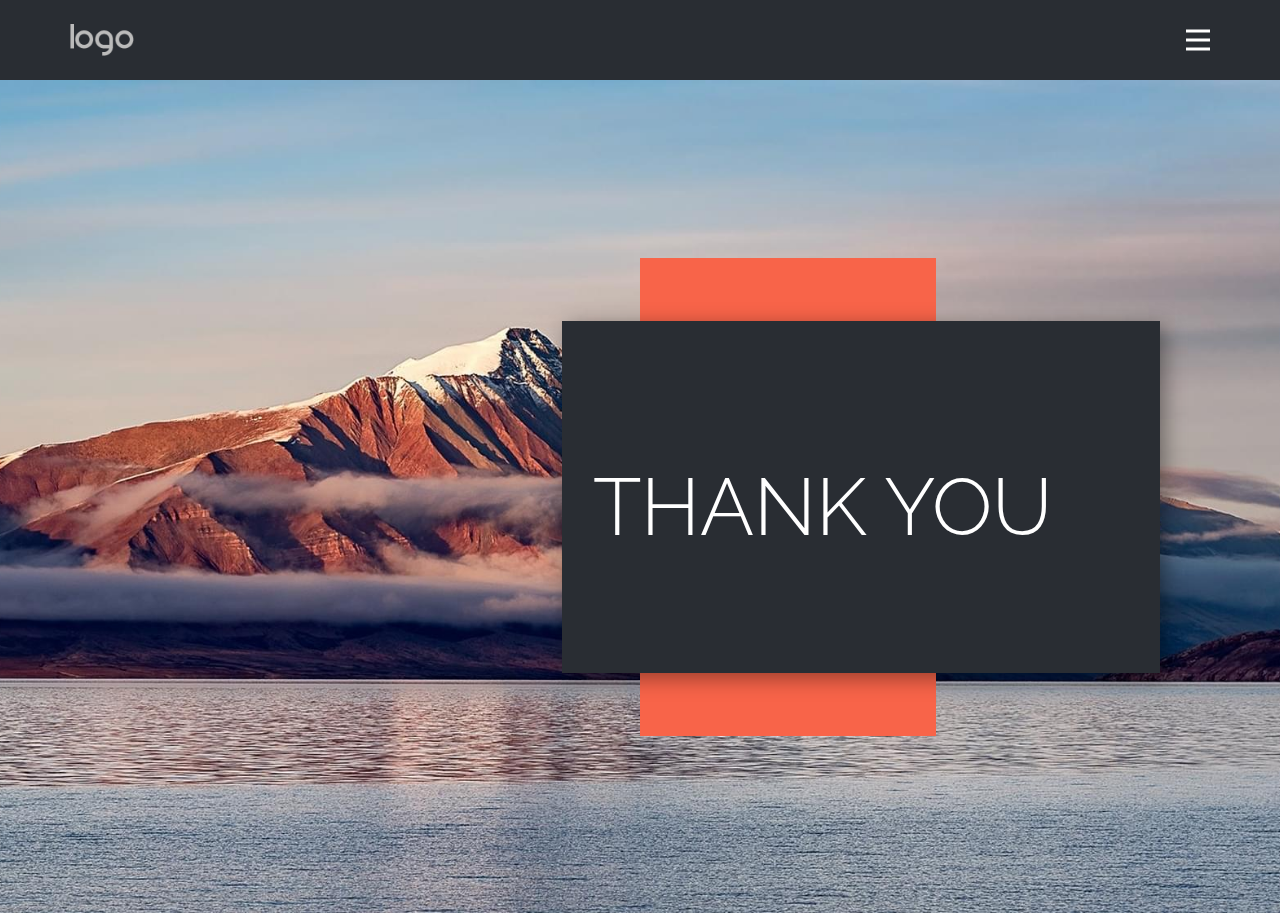
<file: Thank-you.html>
<!DOCTYPE html>
<html style="font-size: 16px;">
  <head>
    <script src="https://www.googleoptimize.com/optimize.js?id=OPT-WD8GV7R"></script>
    <meta name="viewport" content="width=device-width, initial-scale=1.0">
    <meta charset="utf-8">
    <meta name="keywords" content="adventure tours, Experiences Are More Satisfying Than Things, GO BIG OR&nbsp;STAY HOME, Best places for hiking tours, Hike the amazing mountains, Send us messages for any info.">
    <meta name="description" content="">
    <meta name="page_type" content="np-template-header-footer-from-plugin">
    <title>Travel Agency Demo</title>
    <link rel="stylesheet" href="nicepage.css" media="screen">
<link rel="stylesheet" href="Page-1.css" media="screen">
    <script class="u-script" type="text/javascript" src="jquery-1.9.1.min.js" defer=""></script>
    <script class="u-script" type="text/javascript" src="nicepage.js" defer=""></script>
    <meta name="generator" content="Nicepage 3.21.6, nicepage.com">
    <link id="u-theme-google-font" rel="stylesheet" href="https://fonts.googleapis.com/css?family=Montserrat:100,100i,200,200i,300,300i,400,400i,500,500i,600,600i,700,700i,800,800i,900,900i|Open+Sans:300,300i,400,400i,600,600i,700,700i,800,800i">
    <link id="u-page-google-font" rel="stylesheet" href="https://fonts.googleapis.com/css?family=Roboto:100,100i,300,300i,400,400i,500,500i,700,700i,900,900i|Raleway:100,100i,200,200i,300,300i,400,400i,500,500i,600,600i,700,700i,800,800i,900,900i|PT+Sans:400,400i,700,700i|Raleway:100,100i,200,200i,300,300i,400,400i,500,500i,600,600i,700,700i,800,800i,900,900i|Montserrat:100,100i,200,200i,300,300i,400,400i,500,500i,600,600i,700,700i,800,800i,900,900i|Montserrat:100,100i,200,200i,300,300i,400,400i,500,500i,600,600i,700,700i,800,800i,900,900i">
    
   
    
    
    <script type="application/ld+json">{
		"@context": "http://schema.org",
		"@type": "Organization",
		"name": "",
		"logo": "default-logo.png"
}</script>
    <meta name="theme-color" content="#47b2c9">
    <meta property="og:title" content="Page 1">
    <meta property="og:type" content="website">
    
   <!-- Google Tag Manager -->
<script>(function(w,d,s,l,i){w[l]=w[l]||[];w[l].push({'gtm.start':
new Date().getTime(),event:'gtm.js'});var f=d.getElementsByTagName(s)[0],
j=d.createElement(s),dl=l!='dataLayer'?'&l='+l:'';j.async=true;j.src=
'https://gtm-wwsldq9-ymeyz.uc.r.appspot.com/gtm.js?id='+i+dl;f.parentNode.insertBefore(j,f);
})(window,document,'script','dataLayer','GTM-TPRSQ6G');</script>
<!-- End Google Tag Manager -->
	
</head>
  <body class="u-body"><header class="u-clearfix u-header u-palette-5-dark-3 u-header" id="sec-a6db"><div class="u-clearfix u-sheet u-sheet-1">
 <!-- Google Tag Manager (noscript) -->
<noscript><iframe src="https://gtm-wwsldq9-ymeyz.uc.r.appspot.com/ns.html?id=GTM-TPRSQ6G"
height="0" width="0" style="display:none;visibility:hidden"></iframe></noscript>
<!-- End Google Tag Manager (noscript) -->
        <a href="https://wkaro.github.io" class="u-image u-logo u-image-1">
          <img src="default-logo.png" class="u-logo-image u-logo-image-1">
        </a>
        <nav class="u-menu u-menu-dropdown u-offcanvas u-menu-1" data-responsive-from="XL">
          <div class="menu-collapse" style="font-size: 1rem; letter-spacing: 0px; text-transform: uppercase;" wfd-invisible="true">
            <a class="u-button-style u-custom-active-border-color u-custom-border u-custom-border-color u-custom-borders u-custom-hover-border-color u-custom-left-right-menu-spacing u-custom-padding-bottom u-custom-text-active-color u-custom-text-color u-custom-text-hover-color u-custom-top-bottom-menu-spacing u-nav-link u-text-active-palette-1-base u-text-hover-palette-2-base" href="#">
              <svg><use xlink:href="#menu-hamburger"></use></svg>
              <svg version="1.1" xmlns="http://www.w3.org/2000/svg" xmlns:xlink="http://www.w3.org/1999/xlink"><defs><symbol id="menu-hamburger" viewBox="0 0 16 16" style="width: 16px; height: 16px;"><rect y="1" width="16" height="2"></rect><rect y="7" width="16" height="2"></rect><rect y="13" width="16" height="2"></rect>
</symbol>
</defs></svg>
            </a>
          </div>
          <div class="u-custom-menu u-nav-container" wfd-invisible="true">
            <ul class="u-nav u-spacing-20 u-unstyled u-nav-1"><li class="u-nav-item"><a class="u-border-active-palette-1-base u-border-hover-palette-1-base u-border-no-left u-border-no-right u-border-no-top u-button-style u-nav-link u-text-active-palette-2-base u-text-body-alt-color u-text-hover-palette-2-base" href="Page-3.html" style="padding: 10px;">Page 3</a>
</li><li class="u-nav-item"><a class="u-border-active-palette-1-base u-border-hover-palette-1-base u-border-no-left u-border-no-right u-border-no-top u-button-style u-nav-link u-text-active-palette-2-base u-text-body-alt-color u-text-hover-palette-2-base" href="Page-1.html" style="padding: 10px;">Page 1</a>
</li></ul>
          </div>
          <div class="u-custom-menu u-nav-container-collapse" wfd-invisible="true">
            <div class="u-black u-container-style u-inner-container-layout u-opacity u-opacity-95 u-sidenav">
              <div class="u-sidenav-overflow">
                <div class="u-menu-close"></div>
                <ul class="u-align-center u-nav u-popupmenu-items u-unstyled u-nav-2"><li class="u-nav-item"><a class="u-button-style u-nav-link" href="Page-3.html" style="padding: 10px 20px;">Page 3</a>
</li></ul>
              </div>
            </div>
            <div class="u-black u-menu-overlay u-opacity u-opacity-70" wfd-invisible="true"></div>
          </div>
        </nav>
      </div></header> 
    <section class="u-clearfix u-image u-section-1" id="sec-a949" data-image-width="1920" data-image-height="1022">
      <div class="u-clearfix u-sheet u-valign-middle-lg u-valign-middle-sm u-valign-middle-xl u-valign-middle-xs u-sheet-1">
        <div class="u-palette-2-base u-shape u-shape-rectangle u-shape-1"></div>
        <div class="u-align-left u-container-style u-group u-palette-5-dark-3 u-group-1">
          <div class="u-container-layout u-valign-middle u-container-layout-1">
 
            <h1 class="u-text u-text-2">thank you</h1>
            
          </div>
        </div>
      </div>
    </section>
    
  </body>
</html>
</file>
